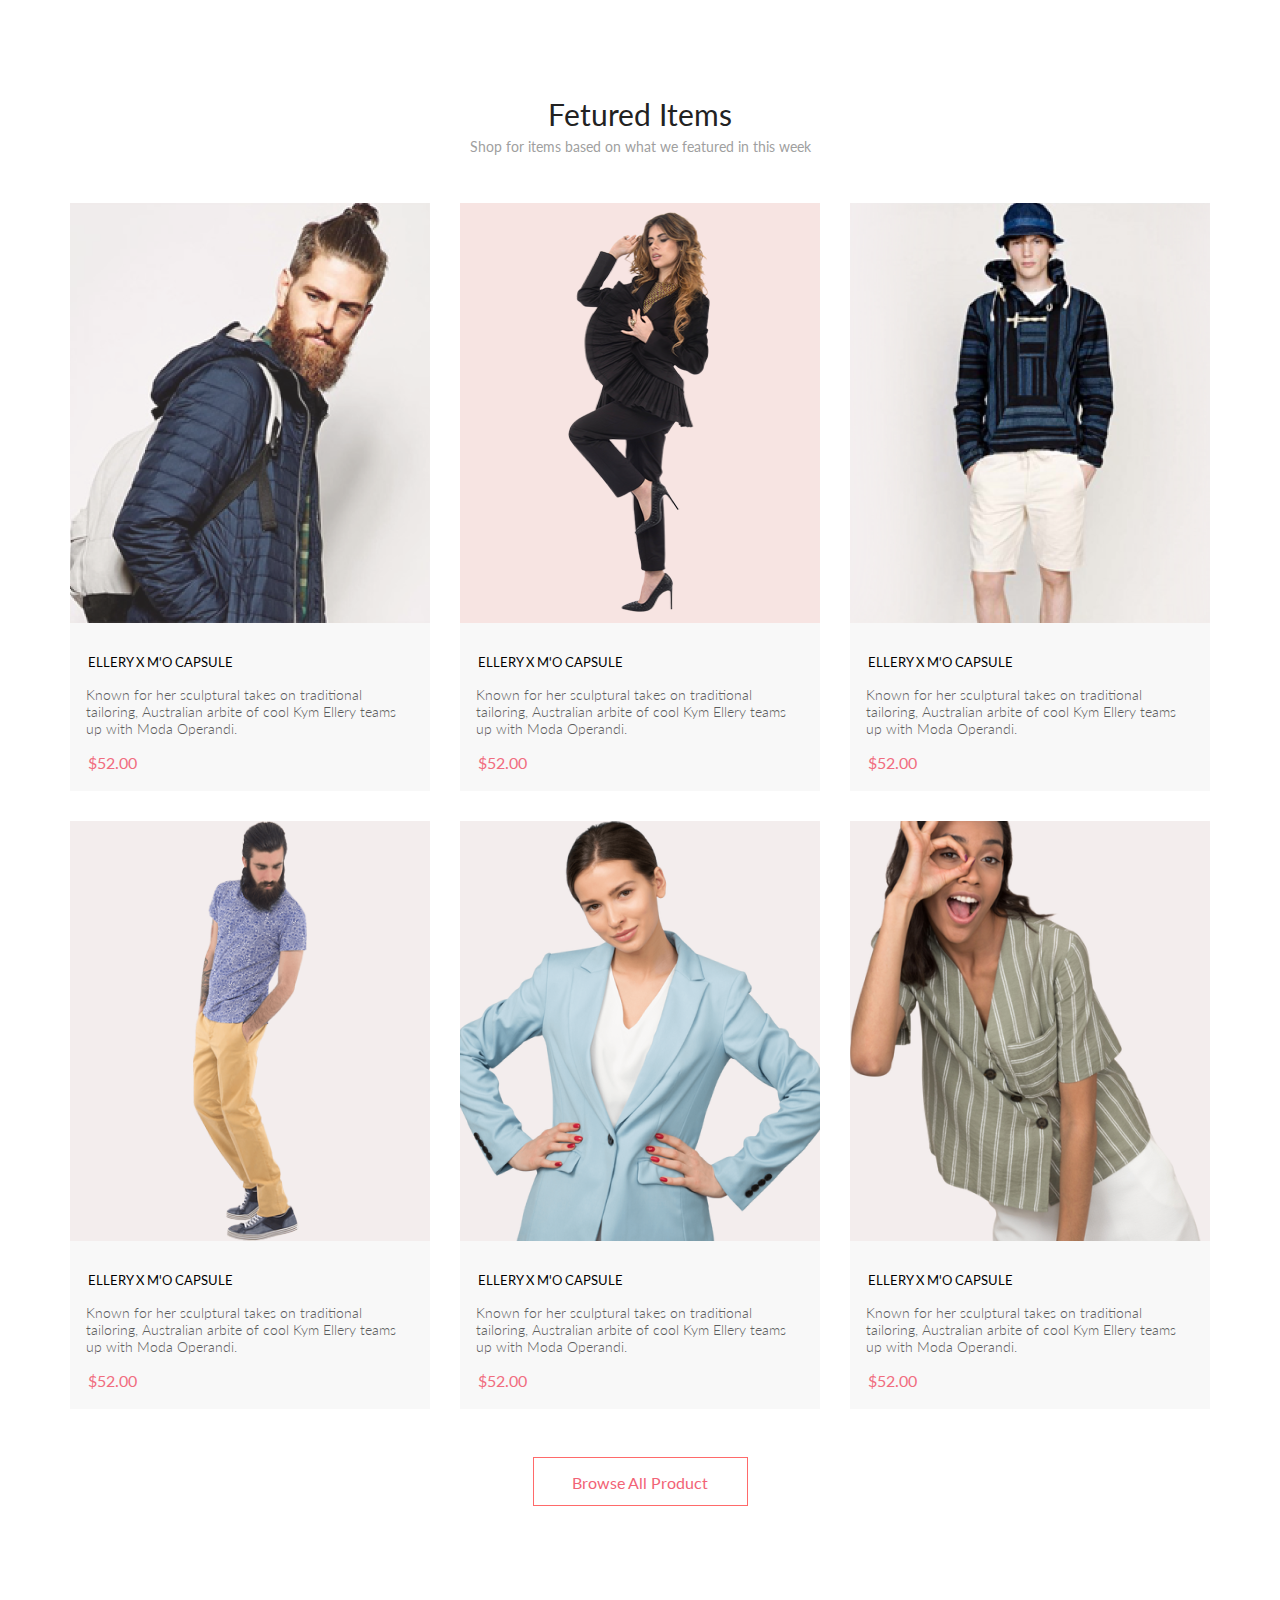
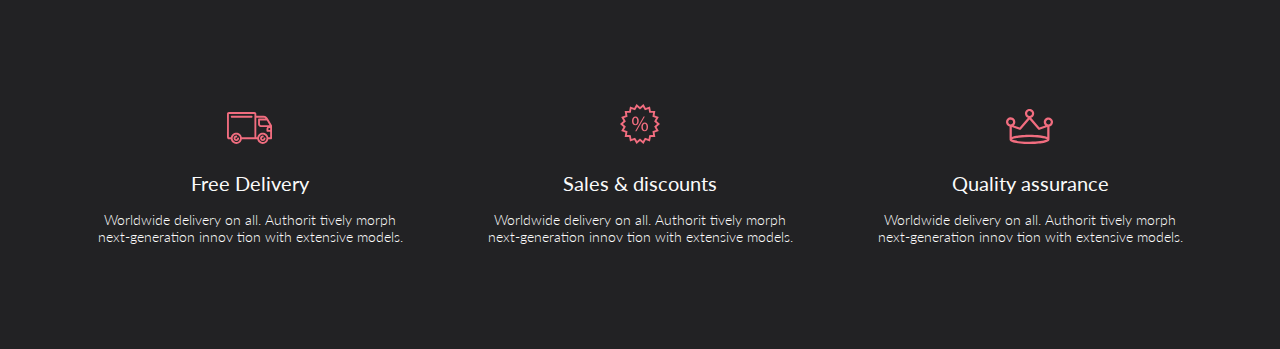
<file: 7 final homework/index.html>
<!DOCTYPE html>
<html lang="en">

<head>
    <meta charset="UTF-8">
    <meta name="viewport" content="width=device-width, initial-scale=1.0">
    <link rel="preconnect" href="https://fonts.googleapis.com">
    <link rel="preconnect" href="https://fonts.gstatic.com" crossorigin>
    <link
        href="https://fonts.googleapis.com/css2?family=Lato:ital,wght@0,300;0,400;0,700;0,900;1,400&family=Source+Sans+Pro:wght@200;300;400;700&display=swap"
        rel="stylesheet">
    <link rel="stylesheet" href="style.css">
    <title>Document</title>
</head>

<body>

    <!-- Промежуточная аттестация -->

    <!-- Дан макет сайта
    https://www.figma.com/file/mnLY69cYE5cqWM5w6n5hXx/Seo-%26-Digital-Marketing-Landing-Page?node-id=4203%3A2&t=q4NMnXTnwyyTSGA6-0
    На предыдущем уроке вы сформировали данные из раздела "Товары".
    При клике на кнопку add to cart у товара под блоком с акциями появляется раздел Cart items.
    В разделе Cart items появляются товары, добавленные в корзину,
    При клике на крестик, товар удаляется из из раздела корзины, если удалить все товары, раздел полностью пропадает. -->

    <div class="store">
        <h2 class="store_header">Fetured Items</h2>
        <p class="store_header_info">
            Shop for items based on what we featured in this week
        </p>
        <div class="store_products">
            <!-- <div class="store_card">
                <div class="change_card">
                    <img src="./img/store_card1.png" alt="store_card"> -->
            <!-- <div class="hover_card">
                        <form class="hover_button_card">
                            <a class="hover_button_card_text" href="#">
                                <svg width="27" height="25" viewBox="0 0 27 25" fill="none"
                                    xmlns="http://www.w3.org/2000/svg">
                                    <path
                                        d="M21.8765 22.2662C21.9215 22.2549 21.9428 22.2339 21.9605 22.2129C21.9683 22.2037 21.9761 22.1946 21.9839 22.1855C22.0204 22.1438 22.0237 22.0553 22.0229 22.0105C22.0097 21.9044 21.9189 21.8315 21.8417 21.8315C21.838 21.8315 21.8341 21.8317 21.8317 21.8318C21.7536 21.8372 21.6658 21.9409 21.6724 22.0625C21.6818 22.1793 21.7679 22.2662 21.8397 22.2662H21.8765ZM8.22003 22.2599C8.31921 22.2599 8.39984 22.1655 8.39984 22.0496C8.39984 21.9341 8.31921 21.8401 8.22003 21.8401C8.12091 21.8401 8.04022 21.9341 8.04022 22.0496C8.04022 22.1655 8.12091 22.2599 8.22003 22.2599ZM21.9999 24.2662C21.9522 24.2662 21.8883 24.2662 21.8397 24.2662C20.7021 24.2662 19.7571 23.3545 19.677 22.198C19.5969 20.9929 20.4942 19.9183 21.6957 19.8364C21.7446 19.8331 21.7933 19.8315 21.8417 19.8315C22.9804 19.8315 23.9418 20.7324 24.0195 21.8884C24.051 22.4915 23.8746 23.0612 23.4903 23.5012C23.106 23.9575 22.5768 24.2177 21.9999 24.2662ZM8.22003 24.2599C7.01581 24.2599 6.04022 23.2709 6.04022 22.0496C6.04022 20.8291 7.01581 19.8401 8.22003 19.8401C9.42419 19.8401 10.3998 20.8291 10.3998 22.0496C10.3998 23.2709 9.42419 24.2599 8.22003 24.2599ZM21.1989 17.3938H9.13354C8.70062 17.3938 8.31635 17.1005 8.2038 16.6775L4.27802 2.24768H1.52222C0.993896 2.24768 0.561035 1.80859 0.561035 1.27039C0.561035 0.733032 0.993896 0.292969 1.52222 0.292969H4.99982C5.43182 0.292969 5.8161 0.586304 5.92859 1.01025L9.85443 15.4391H20.5581L24.1149 7.13379H12.2583C11.7291 7.13379 11.2962 6.69373 11.2962 6.15649C11.2962 5.61914 11.7291 5.17908 12.2583 5.17908H25.5891C25.9095 5.17908 26.2146 5.34192 26.3901 5.61914C26.5665 5.89539 26.5989 6.23743 26.4702 6.547L22.08 16.807C21.9198 17.1653 21.5832 17.3938 21.1989 17.3938Z"
                                        fill="white" />
                                </svg>
                                Add to Cart</a>
                        </form>
                    </div> -->
            <!-- </div>
                <div class="store_card_text">
                    <a class="product_name" href="#">ELLERY X M'O CAPSULE</a>
                    <p class="product_description">
                        Known for her sculptural takes on traditional tailoring, Australian
                        arbite of cool Kym Ellery teams up with Moda Operandi.
                    </p>
                    <h4 class="product_price">$52.00</h4>
                </div>
            </div> -->
        </div>
    </div>
    <div class="view_all_products">
        <a class="all_products_btn" href="#">Browse All Product</a>
    </div>
    </div>
    <div class="feature center">
        <article class="feature_delivery">
            <a class="feature_icon" href="#">
                <svg width="46" height="32" viewBox="0 0 46 32" fill="none" xmlns="http://www.w3.org/2000/svg">
                    <path
                        d="M30.2869 27.2429H14.8099C14.6027 28.5509 13.9356 29.742 12.9286 30.6021C11.9216 31.4621 10.6407 31.9346 9.31642 31.9346C7.99212 31.9346 6.71126 31.4621 5.70424 30.6021C4.69722 29.742 4.03012 28.5509 3.82292 27.2429H1.88591C1.39109 27.2397 0.917742 27.0404 0.569628 26.6887C0.221514 26.337 0.027054 25.8618 0.0289175 25.3669V1.87695C0.0267885 1.38195 0.221119 0.906335 0.569262 0.554443C0.917404 0.202551 1.39092 0.00317363 1.88591 0H27.4369C27.9318 0.00317353 28.4052 0.202522 28.7532 0.554443C29.1012 0.906364 29.2953 1.38204 29.2929 1.87695V3.78198H36.4139C36.4943 3.78164 36.5743 3.79208 36.6519 3.81299C38.9519 4.01299 40.1089 5.2129 41.3289 7.2749L44.8879 13.3689C44.9728 13.5136 45.0176 13.6782 45.0179 13.8459V26.304C45.019 26.5515 44.9217 26.7892 44.7475 26.9651C44.5734 27.141 44.3365 27.2406 44.0889 27.2419H41.2749C41.0677 28.5499 40.4006 29.741 39.3936 30.6011C38.3866 31.4611 37.1057 31.9336 35.7814 31.9336C34.4571 31.9336 33.1763 31.4611 32.1692 30.6011C31.1622 29.741 30.4951 28.5499 30.2879 27.2419L30.2869 27.2429ZM32.0649 26.304C32.0728 27.0369 32.2974 27.7511 32.7103 28.3567C33.1232 28.9623 33.7061 29.4322 34.3855 29.7073C35.0649 29.9824 35.8106 30.0503 36.5285 29.9026C37.2465 29.7548 37.9047 29.398 38.4203 28.877C38.9359 28.3559 39.2858 27.6941 39.4261 26.9746C39.5663 26.2551 39.4906 25.5103 39.2084 24.8337C38.9263 24.1572 38.4503 23.5794 37.8404 23.1729C37.2305 22.7663 36.5139 22.5491 35.7809 22.5488C34.7906 22.5552 33.8432 22.9543 33.1465 23.6582C32.4499 24.3621 32.0609 25.3136 32.0649 26.304ZM5.60094 26.304C5.60883 27.0369 5.83336 27.7511 6.24629 28.3567C6.65923 28.9623 7.2421 29.4322 7.92153 29.7073C8.60095 29.9824 9.34657 30.0503 10.0645 29.9026C10.7825 29.7548 11.4407 29.398 11.9563 28.877C12.4719 28.3559 12.8218 27.6941 12.9621 26.9746C13.1023 26.2551 13.0266 25.5103 12.7444 24.8337C12.4623 24.1572 11.9863 23.5794 11.3764 23.1729C10.7665 22.7663 10.0499 22.5491 9.31691 22.5488C8.32639 22.5549 7.37875 22.9537 6.6819 23.6577C5.98505 24.3617 5.59594 25.3134 5.59993 26.304H5.60094ZM41.2729 25.366H43.1589V19.7478H40.4229C40.3003 19.7473 40.179 19.7227 40.066 19.6753C39.9529 19.6279 39.8503 19.5585 39.764 19.4714C39.6777 19.3843 39.6095 19.281 39.5631 19.1675C39.5168 19.054 39.4933 18.9324 39.4939 18.8098V16.9629C39.4936 16.2423 39.7692 15.5488 40.2639 15.0249H33.8849C33.8077 15.0248 33.7308 15.015 33.6559 14.9958C32.9512 14.933 32.2957 14.6081 31.819 14.0852C31.3424 13.5623 31.0794 12.8794 31.0819 12.1719V7.47192C31.0813 7.34927 31.1048 7.22758 31.1511 7.11401C31.1974 7.00044 31.2657 6.89725 31.3519 6.81006C31.4382 6.72286 31.5408 6.6535 31.6539 6.60596C31.767 6.55841 31.8883 6.53361 32.0109 6.53296H38.4939C38.1496 6.21428 37.7422 5.97123 37.2982 5.81982C36.8541 5.66842 36.3832 5.61187 35.9159 5.65381H29.2929V25.3618H30.2869C30.4941 24.0538 31.1612 22.8627 32.1683 22.0027C33.1753 21.1426 34.4561 20.6702 35.7804 20.6702C37.1047 20.6702 38.3856 21.1426 39.3926 22.0027C40.3996 22.8627 41.0667 24.0538 41.2739 25.3618L41.2729 25.366ZM14.8089 25.366H27.4359V1.87598H1.88591V25.366H3.82292C4.03012 24.058 4.69722 22.8666 5.70424 22.0066C6.71126 21.1465 7.99212 20.6741 9.31642 20.6741C10.6407 20.6741 11.9216 21.1465 12.9286 22.0066C13.9356 22.8666 14.6027 24.058 14.8099 25.366H14.8089ZM41.3509 16.9658V17.875H43.1589V16.0278H42.2799C42.0331 16.0294 41.7969 16.1288 41.623 16.304C41.4491 16.4792 41.3516 16.716 41.3519 16.9629L41.3509 16.9658ZM32.9379 12.1738C32.9369 12.4263 33.0359 12.6691 33.2135 12.8486C33.391 13.0282 33.6324 13.13 33.8849 13.1318C33.9488 13.1316 34.0125 13.1384 34.0749 13.1519H42.5999L39.8339 8.41602H32.9339L32.9379 12.1738ZM33.0309 26.3059C33.028 25.5734 33.3158 24.8695 33.8312 24.3489C34.3465 23.8283 35.0474 23.5333 35.7799 23.5288C36.0287 23.5288 36.2673 23.6278 36.4432 23.8037C36.6191 23.9796 36.7179 24.218 36.7179 24.4668C36.7179 24.7156 36.6191 24.9542 36.4432 25.1301C36.2673 25.306 36.0287 25.4048 35.7799 25.4048C35.6016 25.4032 35.4268 25.4548 35.2778 25.5527C35.1287 25.6507 35.0121 25.7905 34.9428 25.9548C34.8734 26.1191 34.8544 26.3005 34.8883 26.4756C34.9221 26.6507 35.0072 26.8118 35.1327 26.9385C35.2583 27.0651 35.4186 27.1516 35.5934 27.187C35.7682 27.2224 35.9495 27.2051 36.1145 27.1372C36.2794 27.0693 36.4204 26.9538 36.5197 26.8057C36.6189 26.6575 36.6719 26.4833 36.6719 26.3049C36.6719 26.0587 36.7697 25.8226 36.9439 25.6484C37.118 25.4743 37.3542 25.3765 37.6004 25.3765C37.8467 25.3765 38.0829 25.4743 38.257 25.6484C38.4311 25.8226 38.5289 26.0587 38.5289 26.3049C38.5289 27.0343 38.2392 27.7338 37.7235 28.2495C37.2077 28.7652 36.5083 29.0549 35.7789 29.0549C35.0496 29.0549 34.3501 28.7652 33.8344 28.2495C33.3186 27.7338 33.0289 27.0343 33.0289 26.3049L33.0309 26.3059ZM6.56691 26.3059C6.56398 25.5734 6.85181 24.8695 7.36717 24.3489C7.88254 23.8283 8.58339 23.5333 9.31594 23.5288C9.56471 23.5288 9.8033 23.6278 9.9792 23.8037C10.1551 23.9796 10.2539 24.218 10.2539 24.4668C10.2539 24.7156 10.1551 24.9542 9.9792 25.1301C9.8033 25.306 9.56471 25.4048 9.31594 25.4048C9.1376 25.4032 8.96279 25.4548 8.81374 25.5527C8.66469 25.6507 8.54809 25.7905 8.47875 25.9548C8.4094 26.1191 8.39042 26.3005 8.42424 26.4756C8.45806 26.6507 8.54315 26.8118 8.66869 26.9385C8.79423 27.0651 8.95458 27.1516 9.12938 27.187C9.30418 27.2224 9.48555 27.2051 9.65047 27.1372C9.81539 27.0693 9.95643 26.9538 10.0557 26.8057C10.1549 26.6575 10.2079 26.4833 10.2079 26.3049C10.2079 26.0587 10.3057 25.8226 10.4799 25.6484C10.654 25.4743 10.8902 25.3765 11.1364 25.3765C11.3827 25.3765 11.6189 25.4743 11.793 25.6484C11.9671 25.8226 12.0649 26.0587 12.0649 26.3049C12.0649 27.0343 11.7752 27.7338 11.2595 28.2495C10.7438 28.7652 10.0443 29.0549 9.31493 29.0549C8.58558 29.0549 7.8861 28.7652 7.37038 28.2495C6.85465 27.7338 6.56493 27.0343 6.56493 26.3049L6.56691 26.3059ZM4.70894 5.65991C4.46017 5.65991 4.22158 5.56116 4.04567 5.38525C3.86976 5.20934 3.77092 4.9707 3.77092 4.72192C3.77092 4.47315 3.86976 4.2345 4.04567 4.05859C4.22158 3.88268 4.46017 3.78394 4.70894 3.78394H24.6089C24.8577 3.78394 25.0963 3.88268 25.2722 4.05859C25.4481 4.2345 25.5469 4.47315 25.5469 4.72192C25.5469 4.9707 25.4481 5.20934 25.2722 5.38525C25.0963 5.56116 24.8577 5.65991 24.6089 5.65991H4.70894Z"
                        fill="#F16D7F" />
                </svg></a>
            <h3 class="feature_name">Free Delivery</h3>
            <p class="feature_description">
                Worldwide delivery on all. Authorit tively morph <br>
                next-generation innov
                tion with extensive models.
            </p>
        </article>
        <article class="feature_sales">
            <a class="feature_icon" href="#">
                <svg width="40" height="40" viewBox="0 0 40 40" fill="none" xmlns="http://www.w3.org/2000/svg">
                    <path
                        d="M19.9939 37.0239L16.5229 39.9238L14.2349 36.0039L9.99487 37.5159L9.17285 33.0359L4.67987 32.991L5.41187 28.491L1.20386 26.8909L3.41388 22.925L-0.00012207 19.96L3.41187 16.9929L1.2019 13.0278L5.41089 11.428L4.67786 6.93286L9.17188 6.88892L9.9939 2.40894L14.2339 3.91992L16.5219 0L19.9929 2.8999L23.4639 0L25.7529 3.9209L29.9929 2.40894L30.8139 6.88989L35.3079 6.93481L34.5759 11.4299L38.7839 13.03L36.5739 16.9958L39.9859 19.9609L36.5739 22.928L38.7829 26.894L34.5739 28.4939L35.3069 32.988L30.8119 33.033L29.9909 37.5139L25.7529 36.0029L23.4639 39.9229L19.9939 37.0239ZM21.1999 35.541L22.9609 37.012L24.1219 35.022L24.9139 33.666L26.3819 34.189L28.5329 34.957L28.9499 32.6838L29.2349 31.1289L30.7959 31.113L33.0779 31.092L32.7059 28.8098L32.4519 27.25L33.9109 26.696L36.0449 25.8828L34.9249 23.873L34.1589 22.498L35.3419 21.4709L37.0759 19.9609L35.3429 18.4609L34.1599 17.4319L34.9259 16.0559L36.0469 14.0449L33.9129 13.2339L32.4539 12.6809L32.7089 11.1208L33.0809 8.83984L30.7989 8.81689L29.2389 8.80103L28.9539 7.24683L28.5379 4.97388L26.3859 5.74097L24.9179 6.26392L24.1249 4.90698L22.9629 2.91699L21.2009 4.38794L19.9958 5.39282L18.7909 4.38794L17.0299 2.91699L15.8689 4.90601L15.0769 6.26294L13.6078 5.73999L11.4579 4.97192L11.0399 7.24585L10.7549 8.80005L9.19489 8.81592L6.91388 8.83789L7.28589 11.1199L7.53986 12.678L6.08087 13.2329L3.94586 14.0439L5.06689 16.0549L5.83289 17.4299L4.6499 18.459L2.91589 19.967L4.64886 21.4739L5.83185 22.5029L5.06586 23.8779L3.94489 25.8879L6.07788 26.698L7.5379 27.2529L7.2829 28.812L6.91187 31.0959L9.19287 31.1189L10.7529 31.135L11.0379 32.6899L11.4549 34.9619L13.6069 34.1948L15.0759 33.6719L15.8679 35.0288L17.0299 37.019L18.7909 35.5479L19.9958 34.543L21.1999 35.541ZM21.3179 23.02C21.3179 20.093 22.8829 18.4648 24.7769 18.4648C26.7829 18.4648 28.0769 20.0279 28.0769 22.7949C28.0769 25.8539 26.4919 27.3718 24.6619 27.3718C22.8829 27.3718 21.3379 25.922 21.3179 23.02ZM22.8389 22.9319C22.8159 24.7829 23.5209 26.1899 24.7109 26.1899C25.9879 26.1899 26.5609 24.8049 26.5609 22.8899C26.5609 21.1249 26.0539 19.6528 24.7109 19.6528C23.4999 19.6488 22.8389 21.1029 22.8389 22.9309V22.9319ZM15.1938 27.332L23.6089 12.613H24.8419L16.4269 27.332H15.1938ZM11.9789 16.99C11.9789 14.09 13.5419 12.458 15.4369 12.458C17.4369 12.458 18.7629 14.022 18.7629 16.79C18.7629 19.848 17.1769 21.365 15.3269 21.365C13.5439 21.365 11.9999 19.915 11.9789 16.991V16.99ZM13.5209 16.9238C13.4769 18.7748 14.1618 20.1809 15.3708 20.1829C16.6479 20.1829 17.2209 18.7988 17.2209 16.8828C17.2209 15.1168 16.7139 13.645 15.3708 13.645C14.1618 13.642 13.5209 15.092 13.5209 16.925V16.9238Z"
                        fill="#F16D7F" />
                </svg></a>
            <h3 class="feature_name">Sales & discounts</h3>
            <p class="feature_description">
                Worldwide delivery on all. Authorit tively morph <br>
                next-generation innov
                tion with extensive models.
            </p>
        </article>
        <article class="feature_q&a">
            <a class="feature_icon" href="#">
                <svg width="48" height="35" viewBox="0 0 48 35" fill="none" xmlns="http://www.w3.org/2000/svg">
                    <path
                        d="M42.393 8.53564C41.1766 8.52335 40.0049 8.99349 39.1342 9.84302C38.2635 10.6925 37.7647 11.8522 37.747 13.0686C37.7501 13.7086 37.8911 14.3405 38.1603 14.9211C38.4295 15.5018 38.8206 16.0176 39.3071 16.4336L33.4471 18.4888L25.1081 8.80566C26.0034 8.50693 26.7831 7.93646 27.3388 7.17358C27.8945 6.41071 28.1983 5.49331 28.2081 4.54956C28.1828 3.33432 27.6824 2.17743 26.814 1.3269C25.9457 0.476377 24.7785 0 23.563 0C22.3475 0 21.1804 0.476377 20.3121 1.3269C19.4437 2.17743 18.9432 3.33432 18.918 4.54956C18.9277 5.48395 19.2253 6.39274 19.7702 7.15186C20.3151 7.91097 21.0809 8.48368 21.9631 8.79175L13.611 18.4917L7.7531 16.4368C8.23917 16.0206 8.62989 15.5045 8.89873 14.9238C9.16757 14.3432 9.30822 13.7116 9.31108 13.0718C9.33412 12.195 9.10852 11.3296 8.66045 10.5757C8.21238 9.82172 7.56009 9.2099 6.77898 8.81104C5.99787 8.41217 5.11986 8.2424 4.24639 8.32153C3.37291 8.40067 2.53965 8.72555 1.84295 9.2583C1.14624 9.79105 0.614525 10.5101 0.309254 11.3323C0.00398245 12.1545 -0.0623783 13.0462 0.117848 13.9045C0.298073 14.7629 0.717494 15.5526 1.32769 16.1826C1.93788 16.8126 2.71394 17.2571 3.56609 17.4646V29.7556C3.57345 29.8376 3.59015 29.9184 3.61602 29.9966C3.58308 30.1233 3.56636 30.2538 3.56609 30.3848C3.56609 34.7968 21.485 34.9268 23.528 34.9268C25.571 34.9268 43.49 34.7978 43.49 30.3848C43.4893 30.2539 43.4725 30.1234 43.44 29.9966C43.4676 29.9189 43.4845 29.8379 43.49 29.7556V17.4646C44.5889 17.2244 45.5587 16.5828 46.2094 15.6653C46.8601 14.7478 47.1449 13.6204 47.0082 12.5039C46.8715 11.3874 46.323 10.3621 45.4701 9.62866C44.6173 8.89526 43.5214 8.50653 42.397 8.53857L42.393 8.53564ZM21.174 4.55176C21.1625 4.07755 21.2926 3.61062 21.5477 3.21069C21.8027 2.81076 22.1712 2.49591 22.606 2.3064C23.0408 2.11688 23.5223 2.06132 23.9889 2.14673C24.4555 2.23214 24.8861 2.45463 25.2256 2.78589C25.5652 3.11715 25.7982 3.542 25.8951 4.00635C25.9919 4.4707 25.9482 4.95345 25.7695 5.39282C25.5907 5.8322 25.2851 6.20831 24.8915 6.47314C24.498 6.73798 24.0345 6.8795 23.5601 6.87964C22.9354 6.88605 22.3335 6.64481 21.8863 6.2085C21.4391 5.77218 21.183 5.17647 21.174 4.55176ZM13.584 20.8276C13.801 20.9026 14.0353 20.9113 14.2573 20.8525C14.4792 20.7938 14.6786 20.6701 14.83 20.4976L23.5301 10.3977L32.23 20.4976C32.3812 20.6702 32.5804 20.7938 32.8022 20.8528C33.0239 20.9117 33.2581 20.9033 33.475 20.8286L41.2331 18.1038V28.0408C36.3481 25.9188 25.124 25.8406 23.533 25.8406C21.942 25.8406 10.7141 25.9198 5.83306 28.0408V18.1038L13.584 20.8276ZM23.527 32.7166C14.827 32.7166 9.27802 31.7057 6.97002 30.8547C6.61895 30.7373 6.28322 30.578 5.97002 30.3806C6.69202 29.8596 9.03109 29.1487 12.9361 28.6487C19.9715 27.844 27.0756 27.844 34.111 28.6487C38.011 29.1487 40.3561 29.8596 41.0761 30.3806C40.7654 30.5794 40.4312 30.7388 40.0811 30.8547C37.7791 31.7037 32.235 32.7166 23.527 32.7166ZM2.28008 13.0686C2.26895 12.5945 2.39939 12.1279 2.65471 11.7283C2.91003 11.3286 3.27866 11.0139 3.71355 10.8247C4.14844 10.6355 4.62977 10.5801 5.09624 10.6658C5.56271 10.7514 5.99313 10.9743 6.33245 11.3057C6.67176 11.637 6.90458 12.0618 7.00127 12.5261C7.09797 12.9904 7.05412 13.4731 6.87529 13.9124C6.69647 14.3516 6.39074 14.7277 5.99724 14.9924C5.60374 15.2572 5.14033 15.3986 4.66607 15.3987C4.04091 15.4054 3.43856 15.1638 2.99126 14.7271C2.54396 14.2903 2.28825 13.6937 2.28008 13.0686ZM42.393 15.3987C41.935 15.3875 41.4906 15.2414 41.1152 14.9788C40.7398 14.7162 40.4501 14.3487 40.2825 13.9224C40.1149 13.496 40.0768 13.0297 40.1729 12.5818C40.269 12.1339 40.4952 11.7241 40.8229 11.4041C41.1507 11.084 41.5656 10.8677 42.0157 10.7822C42.4658 10.6968 42.931 10.7459 43.3533 10.9236C43.7756 11.1013 44.1361 11.3997 44.3897 11.7812C44.6433 12.1628 44.7788 12.6105 44.7791 13.0686C44.7704 13.6935 44.5144 14.2895 44.0672 14.7261C43.62 15.1626 43.0179 15.4041 42.393 15.3977V15.3987Z"
                        fill="#F16D7F" />
                </svg></a>
            <h3 class="feature_name">Quality assurance</h3>
            <p class="feature_description">
                Worldwide delivery on all. Authorit tively morph <br>
                next-generation innov
                tion with extensive models.
            </p>
        </article>
    </div>

    <div id="cart" class="cart">
        <h3 class="cart__items">Cart Items</h3>
        <div class="cart_products">
        </div>
    </div>


    <script src="data.js"></script>
    <script>

        const data = JSON.parse(dataProducts);

        const bodyEl = document.querySelector('body');
        const storeProductsEl = document.querySelector('.store_products');

        data.forEach(dataProduct => {

            const storeCardEl = document.createElement('div');
            storeCardEl.className = 'store_card';
            storeProductsEl.append(storeCardEl);

            const changeCardEl = document.createElement('div');
            changeCardEl.className = 'change_card';
            storeCardEl.append(changeCardEl);

            const cardImgEl = document.createElement('img');
            cardImgEl.alt = 'product photo';
            cardImgEl.src = dataProduct.img;
            changeCardEl.append(cardImgEl);


            const hoverCardEl = document.createElement('div');
            hoverCardEl.className = 'hover_card';
            changeCardEl.append(hoverCardEl);

            const hoverButtonCardEl = document.createElement('form');
            hoverButtonCardEl.className = 'hover_button_card';
            hoverCardEl.append(hoverButtonCardEl);

            const hoverButtonCardTextEl = document.createElement('a');
            hoverButtonCardTextEl.className = 'hover_button_card_text';
            hoverButtonCardTextEl.href = '#';
            hoverButtonCardEl.append(hoverButtonCardTextEl);


            const hoverButtonCardTextSvgNameSpaceEl = 'http://www.w3.org/2000/svg'; // namespace для SVG
            const hoverButtonCardTextSvgEl = document.createElementNS(hoverButtonCardTextSvgNameSpaceEl, 'svg'); // создаем элемент svg
            hoverButtonCardTextSvgEl.setAttribute('width', '27'); // задаем атрибуты
            hoverButtonCardTextSvgEl.setAttribute('height', '25');
            hoverButtonCardTextSvgEl.setAttribute('viewBox', '0 0 27 25');
            hoverButtonCardTextSvgEl.innerHTML = '<path d="M21.8765 22.2662C21.9215 22.2549 21.9428 22.2339 21.9605 22.2129C21.9683 22.2037 21.9761 22.1946 21.9839 22.1855C22.0204 22.1438 22.0237 22.0553 22.0229 22.0105C22.0097 21.9044 21.9189 21.8315 21.8417 21.8315C21.838 21.8315 21.8341 21.8317 21.8317 21.8318C21.7536 21.8372 21.6658 21.9409 21.6724 22.0625C21.6818 22.1793 21.7679 22.2662 21.8397 22.2662H21.8765ZM8.22003 22.2599C8.31921 22.2599 8.39984 22.1655 8.39984 22.0496C8.39984 21.9341 8.31921 21.8401 8.22003 21.8401C8.12091 21.8401 8.04022 21.9341 8.04022 22.0496C8.04022 22.1655 8.12091 22.2599 8.22003 22.2599ZM21.9999 24.2662C21.9522 24.2662 21.8883 24.2662 21.8397 24.2662C20.7021 24.2662 19.7571 23.3545 19.677 22.198C19.5969 20.9929 20.4942 19.9183 21.6957 19.8364C21.7446 19.8331 21.7933 19.8315 21.8417 19.8315C22.9804 19.8315 23.9418 20.7324 24.0195 21.8884C24.051 22.4915 23.8746 23.0612 23.4903 23.5012C23.106 23.9575 22.5768 24.2177 21.9999 24.2662ZM8.22003 24.2599C7.01581 24.2599 6.04022 23.2709 6.04022 22.0496C6.04022 20.8291 7.01581 19.8401 8.22003 19.8401C9.42419 19.8401 10.3998 20.8291 10.3998 22.0496C10.3998 23.2709 9.42419 24.2599 8.22003 24.2599ZM21.1989 17.3938H9.13354C8.70062 17.3938 8.31635 17.1005 8.2038 16.6775L4.27802 2.24768H1.52222C0.993896 2.24768 0.561035 1.80859 0.561035 1.27039C0.561035 0.733032 0.993896 0.292969 1.52222 0.292969H4.99982C5.43182 0.292969 5.8161 0.586304 5.92859 1.01025L9.85443 15.4391H20.5581L24.1149 7.13379H12.2583C11.7291 7.13379 11.2962 6.69373 11.2962 6.15649C11.2962 5.61914 11.7291 5.17908 12.2583 5.17908H25.5891C25.9095 5.17908 26.2146 5.34192 26.3901 5.61914C26.5665 5.89539 26.5989 6.23743 26.4702 6.547L22.08 16.807C21.9198 17.1653 21.5832 17.3938 21.1989 17.3938Z" fill="white" />'; // задаем путь

            hoverButtonCardTextEl.textContent = 'Add to Cart';
            hoverButtonCardTextEl.append(hoverButtonCardTextSvgEl);

            // При клике на кнопку add to cart у товара под блоком с акциями появляется раздел Cart items.
            // В разделе Cart items появляются товары, добавленные в корзину

            hoverButtonCardEl.addEventListener('click', function (e) {

                const cartEl = document.querySelector('.cart');

                cartEl.style.display = 'block';

                const cartItemsEl = document.querySelector('.cart__items');
                const cartProductsEl = document.querySelector('.cart_products');

                const productEl = document.createElement('div');
                productEl.className = 'cart_product';
                cartProductsEl.append(productEl);

                const aEl = document.createElement('a');
                aEl.href = '#';
                productEl.append(aEl);

                const imgEl = document.createElement('img');
                imgEl.className = 'cart_product__img';
                imgEl.alt = 'product photo';
                imgEl.src = dataProduct.img;
                aEl.append(imgEl);

                const productTextEl = document.createElement('div');
                productTextEl.className = 'cart_product__text';
                productEl.append(productTextEl);

                const productNameEl = document.createElement('h2');
                productNameEl.className = 'cart_product__name';
                productNameEl.textContent = dataProduct.name;
                productTextEl.append(productNameEl);

                const productPriceEl = document.createElement('p');
                productPriceEl.className = 'cart_product__price';
                productPriceEl.textContent = 'Price: ';
                productTextEl.append(productPriceEl);

                const productPriceSpanEl = document.createElement('span');
                productPriceSpanEl.className = 'cart_product__price_span';
                productPriceSpanEl.textContent = `$${dataProduct.price}`;
                productPriceEl.append(productPriceSpanEl);

                const productColorEl = document.createElement('p');
                productColorEl.className = 'cart_product__color';
                productColorEl.textContent = `Color: ${dataProduct.color}`;
                productTextEl.append(productColorEl);

                const productSizeEl = document.createElement('p');
                productSizeEl.className = 'cart_product__size';
                productSizeEl.textContent = `Size: ${dataProduct.size}`;
                productTextEl.append(productSizeEl);

                const productQuantityEl = document.createElement('p');
                productQuantityEl.className = 'cart_product__quantity';
                productQuantityEl.textContent = 'Quantity: '
                productTextEl.append(productQuantityEl);

                const productQuantitySpanEl = document.createElement('input');
                productQuantitySpanEl.className = 'cart_product__quantity_span';
                productQuantitySpanEl.value = dataProduct.quantity;
                productQuantityEl.append(productQuantitySpanEl);

                const productCloseEl = document.createElement('a');
                productCloseEl.className = 'cart_product__close';
                productCloseEl.href = '#';
                productEl.append(productCloseEl);

                const productCloseBtnEl = document.createElement('img');
                productCloseBtnEl.className = 'cart_product__close_btn';
                productCloseBtnEl.src = 'img/closeIcon.svg';
                productCloseBtnEl.alt = 'close icon';
                productCloseEl.append(productCloseBtnEl);

                // При клике на крестик, товар удаляется из из раздела корзины, если удалить все товары, раздел полностью пропадает.

                const closeEls = document.querySelectorAll('.cart_product__close');

                closeEls.forEach(closeEl => {
                    closeEl.addEventListener('click', function (e) {
                        const item = closeEl.parentNode;
                        item.remove();

                        if (cartProductsEl.children.length === 0) {
                            cartEl.style.display = 'none';
                        }
                    });
                });

            });

            const storeCardTextEl = document.createElement('div');
            storeCardTextEl.className = 'store_card_text';
            storeCardEl.append(storeCardTextEl);

            const productNameEl = document.createElement('a');
            productNameEl.className = 'product_name';
            productNameEl.href = '#';
            productNameEl.textContent = dataProduct.name;
            storeCardTextEl.append(productNameEl);

            const productDescriptionEl = document.createElement('p');
            productDescriptionEl.className = 'product_description';
            productDescriptionEl.textContent = dataProduct.description;
            storeCardTextEl.append(productDescriptionEl);

            const productPriceEl = document.createElement('h2');
            productPriceEl.className = 'product_price';
            productPriceEl.textContent = `$${dataProduct.price}`;
            storeCardTextEl.append(productPriceEl);
        });


    </script>


</body>

</html>
</file>
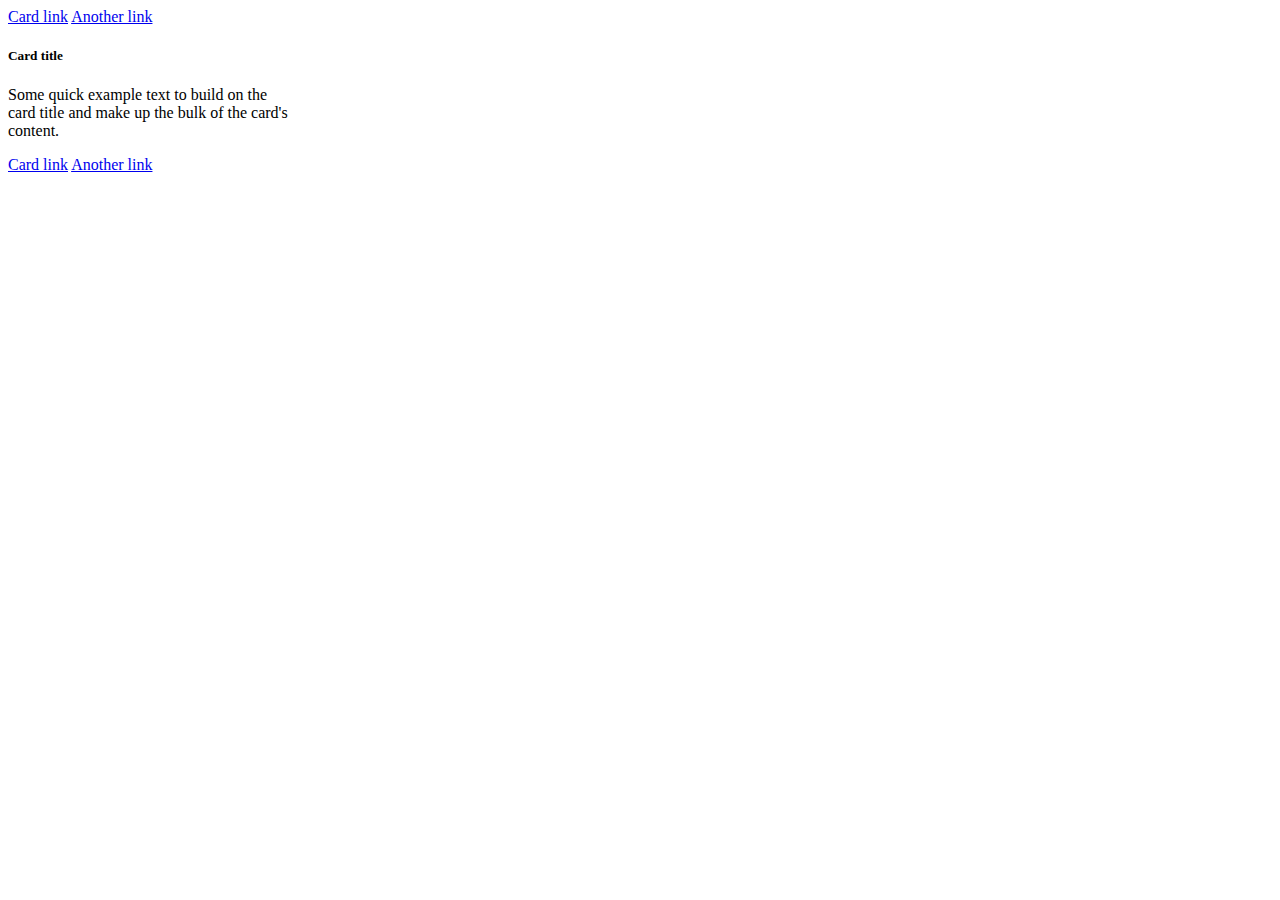
<file: 1 DOM introduction/homework/index.html>
<!DOCTYPE html>
<html lang="en">

<head>
    <meta charset="UTF-8">
    <meta http-equiv="X-UA-Compatible" content="IE=edge">
    <meta name="viewport" content="width=device-width, initial-scale=1.0">
    <title>Document</title>
</head>

<body>
    <a href="#" class="card-link">Card link</a>
    <a href="#" class="card-link">Another link</a>

    <div class="card" style="width: 18rem;">
        <div class="card-body">
            <h5 class="card-title" data-number="100">Card title</h5>
            <h6 class="card-subtitle mb-2 text-muted">Card subtitle</h6>
            <p class="card-text" data-number="50">
                Some quick example text to build on the card title and make up the bulk of the card's
                content.
            </p>
            <a href="#" id="super_link" class="card-link">Card link</a>
            <a href="#" class="card-link" data-number="50">Another link</a>
        </div>
    </div>
    <script>
        // 1. Найти по id, используя getElementById, элемент с id равным "super_link" и вывести этот элемент в консоль.

        // const superLink = document.getElementById('super_link')
        // console.log(superLink);

        // 2. Внутри всех элементов на странице, которые имеют класс "card-link", поменяйте текст внутри элемента на "ссылка".

        // const cardLinks = document.querySelectorAll('.card-link')
        // console.log(cardLinks);

        // cardLinks.forEach(cardlink => {
        //     cardlink.textContent ='ссылка';
        // });
        // console.log(cardLinks);


        // 3. Найти все элементы на странице с классом "card-link", которые лежат в элементе с классом "card-body" и вывести полученную коллекцию в консоль.

        // const cardBodies = document.querySelectorAll('.card-body');
        // console.log(cardBodies);

        // cardBodies.forEach((cardBody) => {
        //     const cardLinks = cardBody.querySelectorAll('.card-link');
        //     console.log(cardLinks);
        // });

        // 4. Найти первый попавшийся элемент на странице у которого есть атрибут data-number со значением 50 и вывести его в консоль.

        // const dataNumber = document.querySelector('[data-number = "50"]');
        // console.log(dataNumber);

        // 5. Выведите содержимое тега title в консоль.

        // const title = document.title
        // console.log(title);

        // 6. Получите элемент с классом "card-title" и выведите его родительский узел в консоль.

        // const cardTitle = document.querySelector('.card-title');
        // console.log(cardTitle.parentNode);

        // 7. Создайте тег p, запишите внутри него текст "Привет" и добавьте созданный тег в начало элемента, который имеет класс "card".

        // const paragraphEl = document.createElement('p');
        // paragraphEl.textContent = 'Привет';
        // console.log(paragraphEl);
        // const card = document.querySelector('.card')
        // card.appendChild(paragraphEl);

        // 8. Удалите тег h6 на странице.

        const header = document.getElementsByTagName('h6')[0];
        header.parentNode.removeChild(header);

    </script>
</body>

</html>
</file>
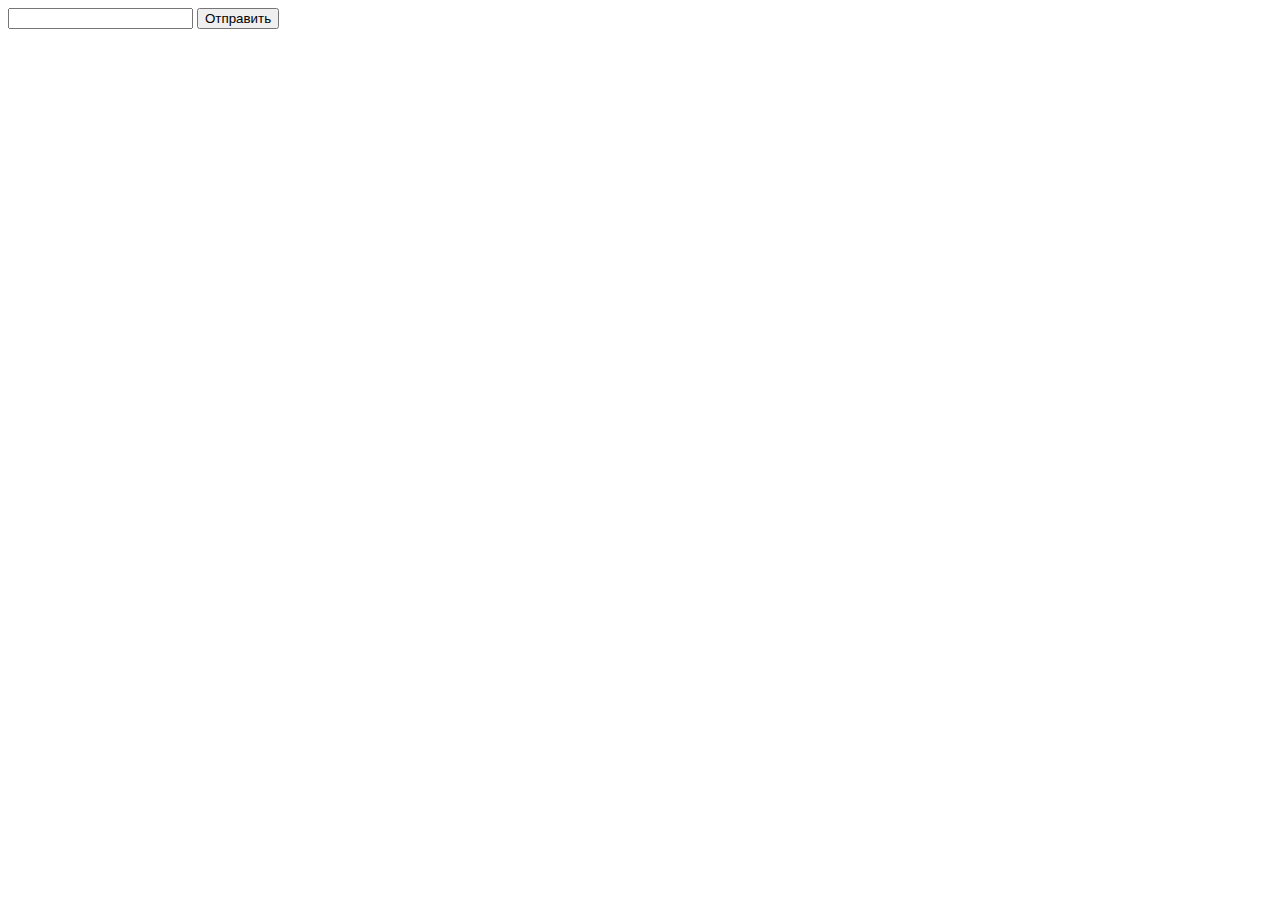
<file: 2 DOM work/workshop/index.html>
<!DOCTYPE html>
<html lang="en">

<head>
    <meta charset="UTF-8">
    <meta http-equiv="X-UA-Compatible" content="IE=edge">
    <meta name="viewport" content="width=device-width, initial-scale=1.0">
    <title>Document</title>
</head>

<body>

    <!-- <div class="block">
	
    </div> -->

    <!-- <div class="elem">
        <img src="photo.png" alt="photo">
        <div class="content">
            <h2 class="heading">Lorem, ipsum dolor.</h2>
            <p class="text">Lorem ipsum, dolor sit amet consectetur adipisicing elit. Recusandae, ea!</p>
        </div>
    </div> -->

    <!-- <div class="item">
        <div class="elem">
          <div class="info">
            <h2 class="subtitle">Lorem, ipsum dolor.</h2>
          </div>
        </div>
      </div> -->

      <form action="#">
        <input type="text">
        <button class="btn">Отправить</button> 
      </form>

    <script src="/2 DOM work/workshop/script.js"></script>
</body>

</html>
</file>
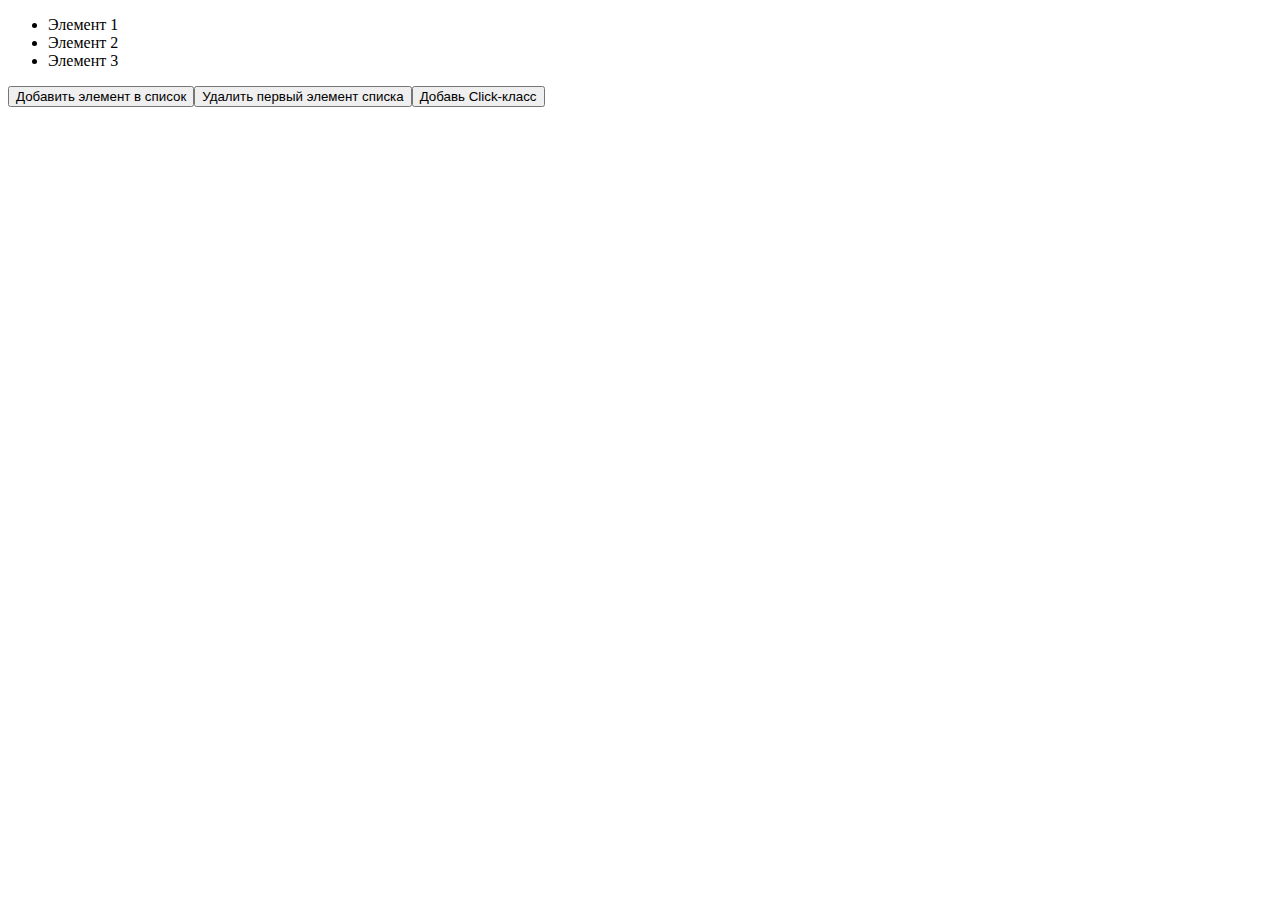
<file: 3 Event introduction/workshop/index.html>
<!DOCTYPE html>
<html lang="en">

<head>
    <meta charset="UTF-8">
    <meta http-equiv="X-UA-Compatible" content="IE=edge">
    <meta name="viewport" content="width=device-width, initial-scale=1.0">
    <title>Document</title>
</head>

<body>
    <!-- Задание 1-3 -->
<!-- <div class="but">
    <button>Кнопка 1</button>
    <button>Кнопка 2</button>
    <button>Кнопка 3</button>
</div> -->

<!-- Задание 4 -->
<!-- <div class="content"></div>  -->

<!-- 5 Задание -->
<ul class="lists">
    <li>Элемент 1</li>
    <li>Элемент 2</li>
    <li>Элемент 3</li>
</ul>

    <script src="/3 Event introduction/workshop/script.js"></script>
</body>

</html>
</file>
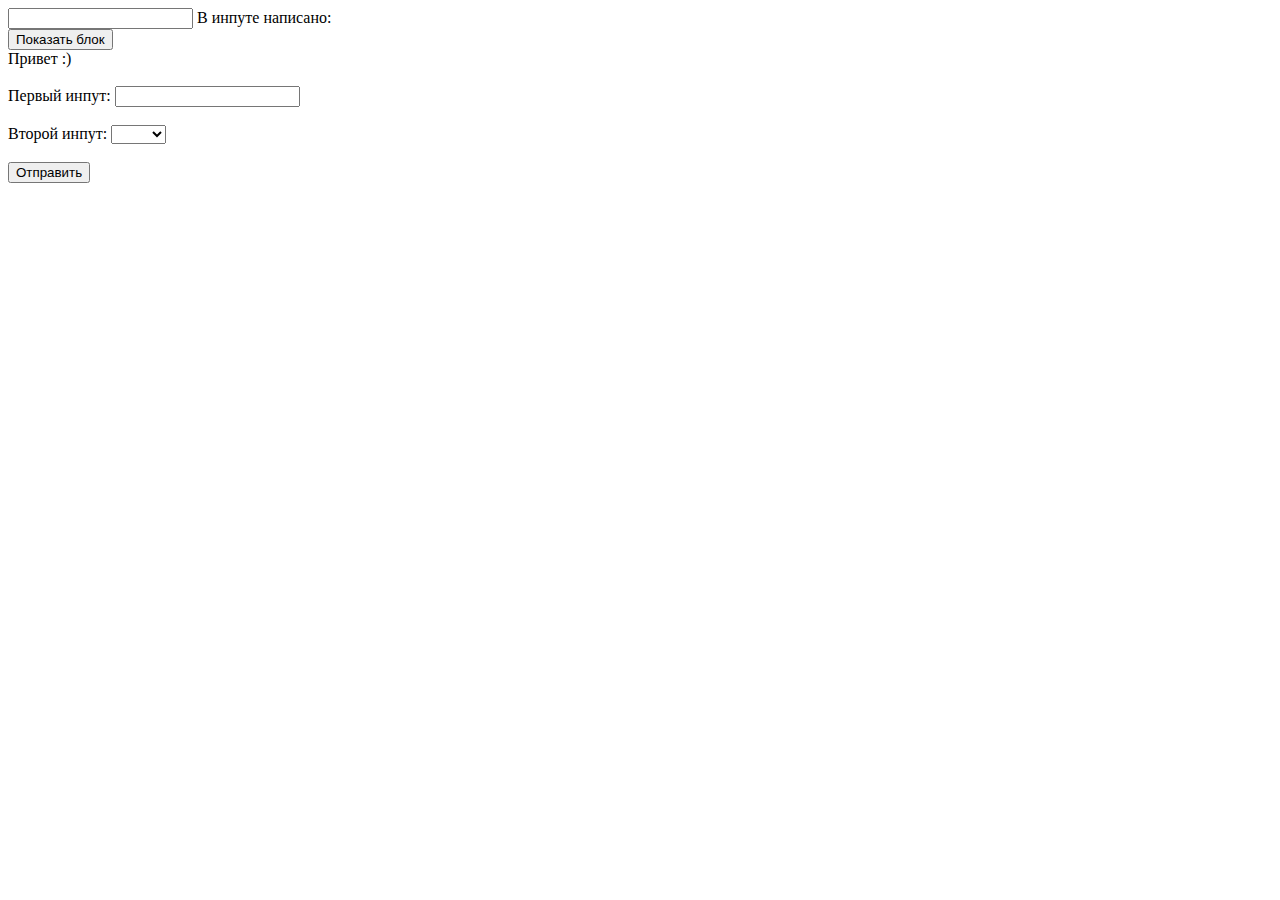
<file: 4 Event work/homework/index.html>
<!DOCTYPE html>
<html lang="en">

<head>
    <meta charset="UTF-8">
    <meta http-equiv="X-UA-Compatible" content="IE=edge">
    <meta name="viewport" content="width=device-width, initial-scale=1.0">
    <title>Document</title>
</head>

<body>

    <input id="from" type="text">
    В инпуте написано: <span></span>

    <br>

    <button class="messageBtn">Показать блок</button>
    <div class="message">
        Привет :)
    </div>

    <br>

    <form>
        <label>
            Первый инпут:
            <input class="form-control" type="text">
        </label>
        <br>
        <br>
        <label>
            Второй инпут:
            <select class="form-control">
                <option value=""></option>
                <option value="1">Один</option>
                <option value="2">Два</option>
            </select>
        </label>
        <br>
        <br>
        <button>Отправить</button>
    </form>

    <script>
        // 1. При изменении значения в input с id="from", значение содержащееся в нем должно моментально отображаться в span. То есть при печати в input'е тег span также должен меняться.

        const inputFromEl = document.getElementById('from');
        const spanEl = document.querySelector('span');

        inputFromEl.addEventListener('input', function (e) {
            spanEl.textContent = inputFromEl.value;
        })

        // 2. При клике на кнопку с классом messageBtn необходимо элементу с классом message:
        // - добавить два класса: animate_animated и animate_fadeInLeftBig
        // - поставить данному элементу стиль visibility в значение 'visible'.

        const messageBtnEl = document.querySelector('.messageBtn');
        const messageEl = document.querySelector('.message');

        messageBtnEl.addEventListener('click', function (e) {
            messageEl.classList.add('animate_animated', 'animate_fadeInLeftBig');
            messageEl.style.visibility = 'visible';
        })

        // 3. Необходимо при отправке формы проверить, заполнены ли все поля в этой форме. Если какое-либо поле не заполнено, форма не должна отправляться, также должны быть подсвечены незаполненные поля (необходимо поставить класс error незаполненным полям). Как только пользователь начинает заполнять какое-либо поле, необходимо, при вводе в данное поле, произвести проверку:
        // - Если поле пустое, необходимо данное поле подсветить (поставить класс error данному полю).
        // - Если поле было чем-либо заполнено, подсветку (класс error) необходимо убрать.

        const formEl = document.querySelector('form');
        const inputEls = formEl.querySelectorAll('input, select');

        formEl.addEventListener('submit', function (e) {
            e.preventDefault();
            inputEls.forEach(function (inputEl) {
                if (!inputEl.value) {
                    inputEl.classList.add('error');
                    const errorElS = document.querySelectorAll('.error');
                    errorElS.forEach(function (errorEl) {
                        errorEl.style.border = '1px solid red';
                    })
                    isFormValid = false;
                } else {
                    inputEl.classList.remove('error');
                }
            });
        });

    </script>
</body>

</html>
</file>
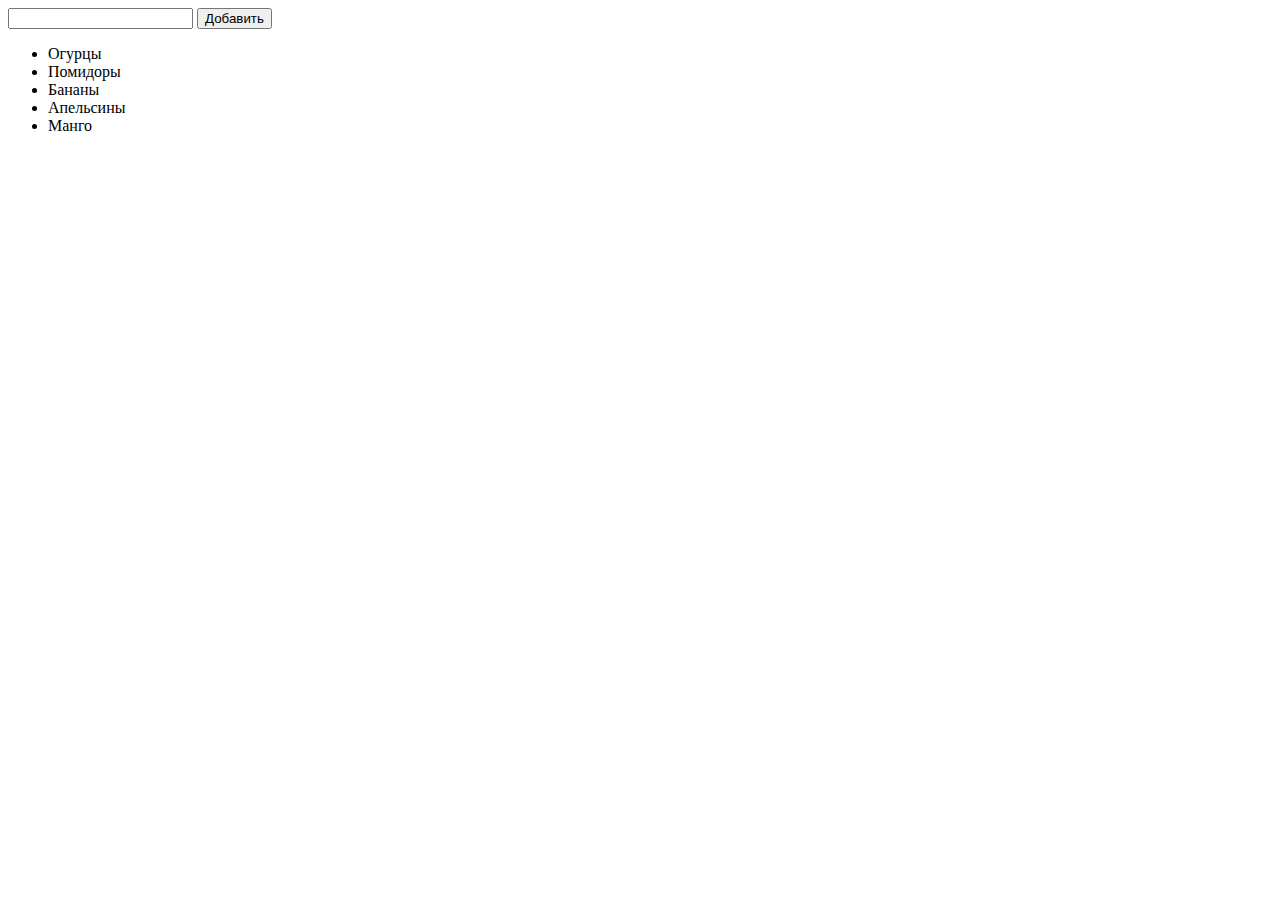
<file: 4 Event work/workshop/index.html>
<!DOCTYPE html>
<html lang="en">

<head>
    <meta charset="UTF-8">
    <meta http-equiv="X-UA-Compatible" content="IE=edge">
    <meta name="viewport" content="width=device-width, initial-scale=1.0">
    <title>Document</title>
</head>

<body>
    <!-- 1 задание -->
    <!-- <form>
        <input type="checkbox">
        <label for="checkbox">Согласен с условиями</label>
        <button type="submit">Отправить</button>
    </form> -->

    <!-- 2 задание -->
    <!-- <form>
        <input type="radio" class="radio_tea" id="radio1" name="drink">
        <label for="radio1">Чай</label>
        <input type="radio" class="radio_coffee" id="radio2" name="drink">
        <label for="radio2">Кофе</label>
        <br>
        <button type="submit">Отправить</button>
    </form> -->

    <!-- 3 задание -->
    <!-- <form>
        <input type="password">
        <button type="submit">Отправить</button>
    </form> -->

    <!-- 4 задание -->
    <!-- <form>
        <input type="text">
        <h1>Заголовок</h1>
    </form> -->

    <!-- 4 задача* -->
    <input type="text">
    <button>Добавить</button>
    <ul>
        <li>Огурцы</li>
        <li>Помидоры</li>
        <li>Бананы</li>
        <li>Апельсины</li>
        <li>Манго</li>
    </ul>

    <script src="/4 Event work/workshop/script.js"></script>
</body>

</html>
</file>
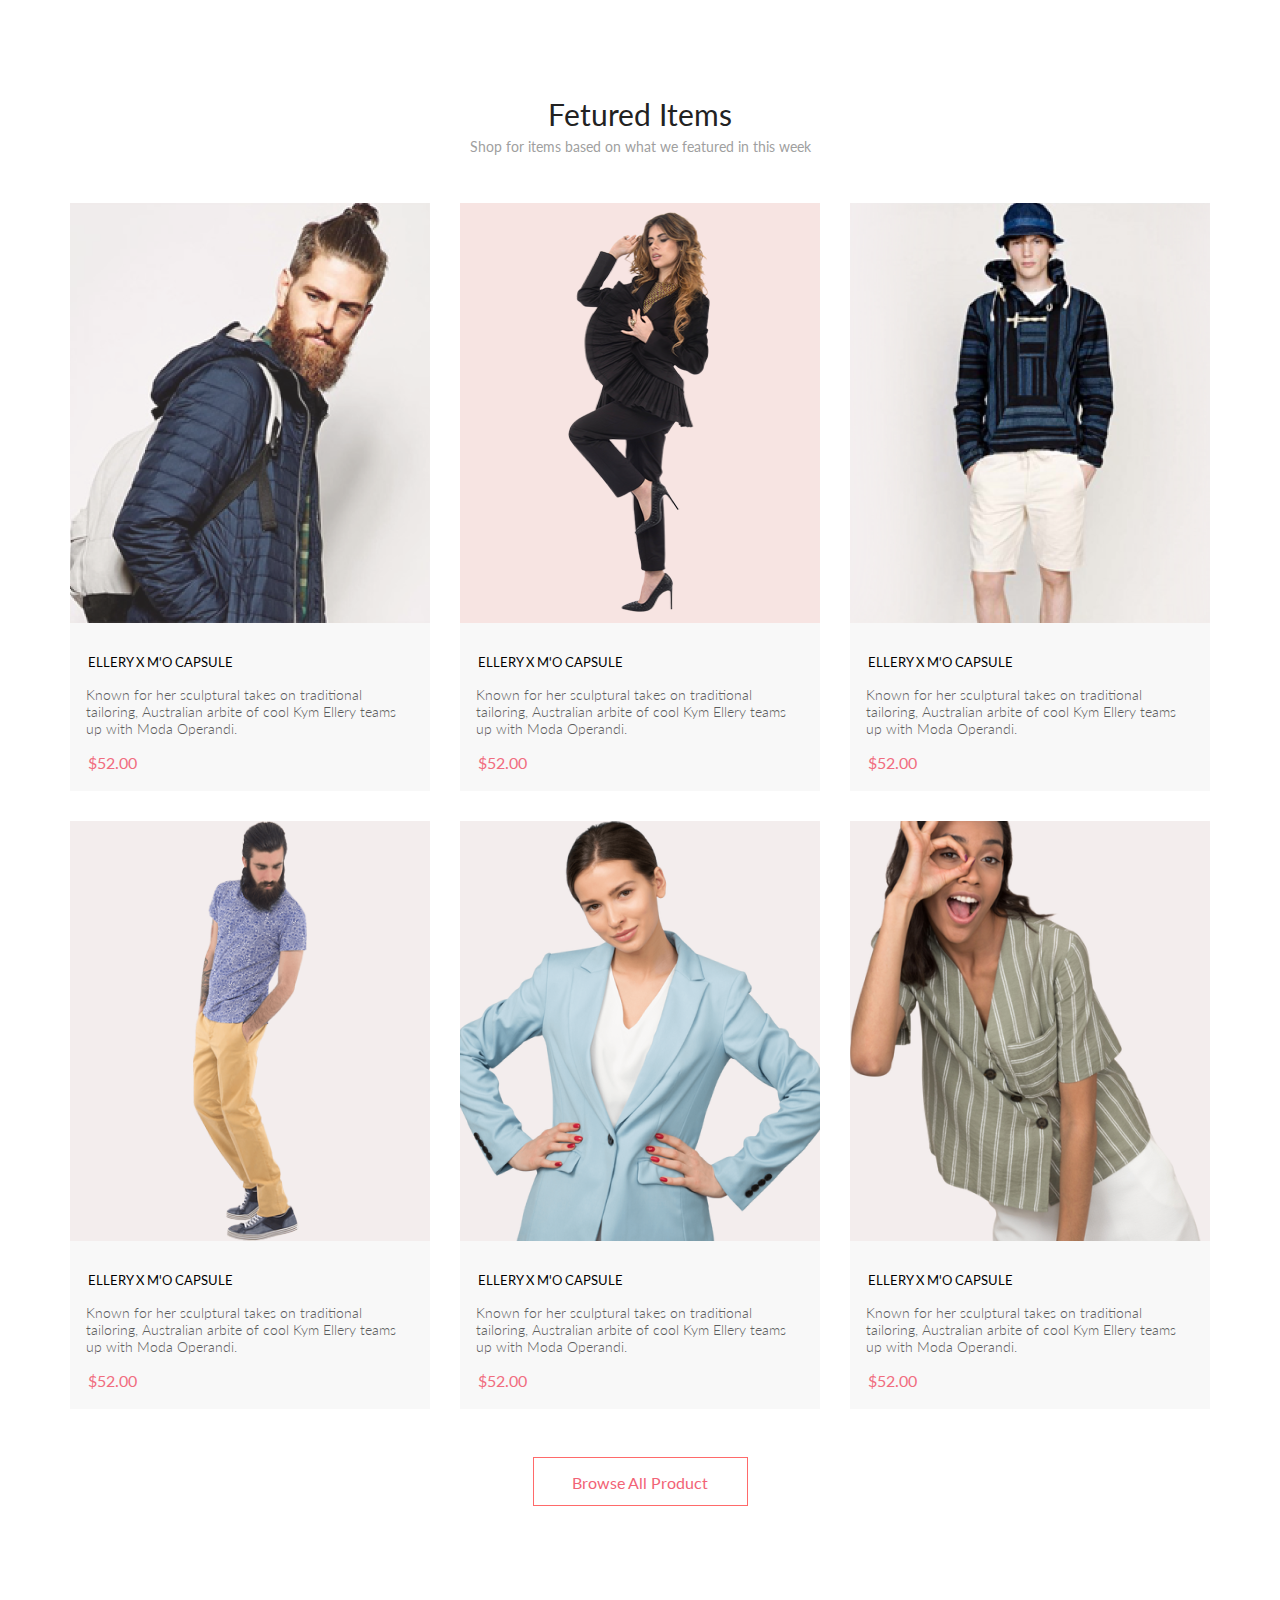
<file: 5 JSON/2 homework/index.html>
<!DOCTYPE html>
<html lang="en">

<head>
    <meta charset="UTF-8">
    <meta name="viewport" content="width=device-width, initial-scale=1.0">
    <link rel="preconnect" href="https://fonts.googleapis.com">
    <link rel="preconnect" href="https://fonts.gstatic.com" crossorigin>
    <link
        href="https://fonts.googleapis.com/css2?family=Lato:ital,wght@0,300;0,400;0,700;0,900;1,400&family=Source+Sans+Pro:wght@200;300;400;700&display=swap"
        rel="stylesheet">
    <link rel="stylesheet" href="style.css">
    <title>Document</title>
</head>

<body>
    <div class="store">
        <h2 class="store_header">Fetured Items</h2>
        <p class="store_header_info">
            Shop for items based on what we featured in this week
        </p>
        <div class="store_products">
            <!-- <div class="store_card">
                <div class="change_card">
                    <img src="./img/store_card1.png" alt="store_card"> -->
            <!-- <div class="hover_card">
                        <form class="hover_button_card">
                            <a class="hover_button_card_text" href="#">
                                <svg width="27" height="25" viewBox="0 0 27 25" fill="none"
                                    xmlns="http://www.w3.org/2000/svg">
                                    <path
                                        d="M21.8765 22.2662C21.9215 22.2549 21.9428 22.2339 21.9605 22.2129C21.9683 22.2037 21.9761 22.1946 21.9839 22.1855C22.0204 22.1438 22.0237 22.0553 22.0229 22.0105C22.0097 21.9044 21.9189 21.8315 21.8417 21.8315C21.838 21.8315 21.8341 21.8317 21.8317 21.8318C21.7536 21.8372 21.6658 21.9409 21.6724 22.0625C21.6818 22.1793 21.7679 22.2662 21.8397 22.2662H21.8765ZM8.22003 22.2599C8.31921 22.2599 8.39984 22.1655 8.39984 22.0496C8.39984 21.9341 8.31921 21.8401 8.22003 21.8401C8.12091 21.8401 8.04022 21.9341 8.04022 22.0496C8.04022 22.1655 8.12091 22.2599 8.22003 22.2599ZM21.9999 24.2662C21.9522 24.2662 21.8883 24.2662 21.8397 24.2662C20.7021 24.2662 19.7571 23.3545 19.677 22.198C19.5969 20.9929 20.4942 19.9183 21.6957 19.8364C21.7446 19.8331 21.7933 19.8315 21.8417 19.8315C22.9804 19.8315 23.9418 20.7324 24.0195 21.8884C24.051 22.4915 23.8746 23.0612 23.4903 23.5012C23.106 23.9575 22.5768 24.2177 21.9999 24.2662ZM8.22003 24.2599C7.01581 24.2599 6.04022 23.2709 6.04022 22.0496C6.04022 20.8291 7.01581 19.8401 8.22003 19.8401C9.42419 19.8401 10.3998 20.8291 10.3998 22.0496C10.3998 23.2709 9.42419 24.2599 8.22003 24.2599ZM21.1989 17.3938H9.13354C8.70062 17.3938 8.31635 17.1005 8.2038 16.6775L4.27802 2.24768H1.52222C0.993896 2.24768 0.561035 1.80859 0.561035 1.27039C0.561035 0.733032 0.993896 0.292969 1.52222 0.292969H4.99982C5.43182 0.292969 5.8161 0.586304 5.92859 1.01025L9.85443 15.4391H20.5581L24.1149 7.13379H12.2583C11.7291 7.13379 11.2962 6.69373 11.2962 6.15649C11.2962 5.61914 11.7291 5.17908 12.2583 5.17908H25.5891C25.9095 5.17908 26.2146 5.34192 26.3901 5.61914C26.5665 5.89539 26.5989 6.23743 26.4702 6.547L22.08 16.807C21.9198 17.1653 21.5832 17.3938 21.1989 17.3938Z"
                                        fill="white" />
                                </svg>
                                Add to Cart</a>
                        </form>
                    </div> -->
            <!-- </div>
                <div class="store_card_text">
                    <a class="product_name" href="#">ELLERY X M'O CAPSULE</a>
                    <p class="product_description">
                        Known for her sculptural takes on traditional tailoring, Australian
                        arbite of cool Kym Ellery teams up with Moda Operandi.
                    </p>
                    <h4 class="product_price">$52.00</h4>
                </div>
            </div> -->
        </div>
    </div>
    <div class="view_all_products">
        <a class="all_products_btn" href="#">Browse All Product</a>
    </div>
    </div>

    <script src="data.js"></script>
    <script>

        const data = JSON.parse(dataProducts);
        console.log(data);

        const storeProductsEl = document.querySelector('.store_products');

        data.forEach(dataProduct => {

            const storeCardEl = document.createElement('div');
            storeCardEl.className = 'store_card';
            storeProductsEl.append(storeCardEl);

            const changeCardEl = document.createElement('div');
            changeCardEl.className = 'change_card';
            storeCardEl.append(changeCardEl);

            const cardImgEl = document.createElement('img');
            cardImgEl.alt = 'product photo';
            cardImgEl.src = dataProduct.img;
            changeCardEl.append(cardImgEl);


            const hoverCardEl = document.createElement('div');
            hoverCardEl.className = 'hover_card';
            changeCardEl.append(hoverCardEl);

            const hoverButtonCardEl = document.createElement('form');
            hoverButtonCardEl.className = 'hover_button_card';
            hoverCardEl.append(hoverButtonCardEl);

            const hoverButtonCardTextEl = document.createElement('a');
            hoverButtonCardTextEl.className = 'hover_button_card_text';
            hoverButtonCardTextEl.href = '#';
            hoverButtonCardEl.append(hoverButtonCardTextEl);



            const hoverButtonCardTextSvgNameSpaceEl = 'http://www.w3.org/2000/svg'; // namespace для SVG
            const hoverButtonCardTextSvgEl = document.createElementNS(hoverButtonCardTextSvgNameSpaceEl, 'svg'); // создаем элемент svg
            hoverButtonCardTextSvgEl.setAttribute('width', '27'); // задаем атрибуты
            hoverButtonCardTextSvgEl.setAttribute('height', '25');
            hoverButtonCardTextSvgEl.setAttribute('viewBox', '0 0 27 25');
            hoverButtonCardTextSvgEl.innerHTML = '<path d="M21.8765 22.2662C21.9215 22.2549 21.9428 22.2339 21.9605 22.2129C21.9683 22.2037 21.9761 22.1946 21.9839 22.1855C22.0204 22.1438 22.0237 22.0553 22.0229 22.0105C22.0097 21.9044 21.9189 21.8315 21.8417 21.8315C21.838 21.8315 21.8341 21.8317 21.8317 21.8318C21.7536 21.8372 21.6658 21.9409 21.6724 22.0625C21.6818 22.1793 21.7679 22.2662 21.8397 22.2662H21.8765ZM8.22003 22.2599C8.31921 22.2599 8.39984 22.1655 8.39984 22.0496C8.39984 21.9341 8.31921 21.8401 8.22003 21.8401C8.12091 21.8401 8.04022 21.9341 8.04022 22.0496C8.04022 22.1655 8.12091 22.2599 8.22003 22.2599ZM21.9999 24.2662C21.9522 24.2662 21.8883 24.2662 21.8397 24.2662C20.7021 24.2662 19.7571 23.3545 19.677 22.198C19.5969 20.9929 20.4942 19.9183 21.6957 19.8364C21.7446 19.8331 21.7933 19.8315 21.8417 19.8315C22.9804 19.8315 23.9418 20.7324 24.0195 21.8884C24.051 22.4915 23.8746 23.0612 23.4903 23.5012C23.106 23.9575 22.5768 24.2177 21.9999 24.2662ZM8.22003 24.2599C7.01581 24.2599 6.04022 23.2709 6.04022 22.0496C6.04022 20.8291 7.01581 19.8401 8.22003 19.8401C9.42419 19.8401 10.3998 20.8291 10.3998 22.0496C10.3998 23.2709 9.42419 24.2599 8.22003 24.2599ZM21.1989 17.3938H9.13354C8.70062 17.3938 8.31635 17.1005 8.2038 16.6775L4.27802 2.24768H1.52222C0.993896 2.24768 0.561035 1.80859 0.561035 1.27039C0.561035 0.733032 0.993896 0.292969 1.52222 0.292969H4.99982C5.43182 0.292969 5.8161 0.586304 5.92859 1.01025L9.85443 15.4391H20.5581L24.1149 7.13379H12.2583C11.7291 7.13379 11.2962 6.69373 11.2962 6.15649C11.2962 5.61914 11.7291 5.17908 12.2583 5.17908H25.5891C25.9095 5.17908 26.2146 5.34192 26.3901 5.61914C26.5665 5.89539 26.5989 6.23743 26.4702 6.547L22.08 16.807C21.9198 17.1653 21.5832 17.3938 21.1989 17.3938Z" fill="white" />'; // задаем путь

            hoverButtonCardTextEl.textContent = 'Add to Cart';
            hoverButtonCardTextEl.append(hoverButtonCardTextSvgEl);

            

            const storeCardTextEl = document.createElement('div');
            storeCardTextEl.className = 'store_card_text';
            storeCardEl.append(storeCardTextEl);

            const productNameEl = document.createElement('a');
            productNameEl.className = 'product_name';
            productNameEl.href = '#';
            productNameEl.textContent = dataProduct.name;
            storeCardTextEl.append(productNameEl);

            const productDescriptionEl = document.createElement('p');
            productDescriptionEl.className = 'product_description';
            productDescriptionEl.textContent = dataProduct.description;
            storeCardTextEl.append(productDescriptionEl);

            const productPriceEl = document.createElement('h2');
            productPriceEl.className = 'product_price';
            productPriceEl.textContent = `$${dataProduct.price}`;
            storeCardTextEl.append(productPriceEl);
        });

    </script>

</body>

</html>
</file>
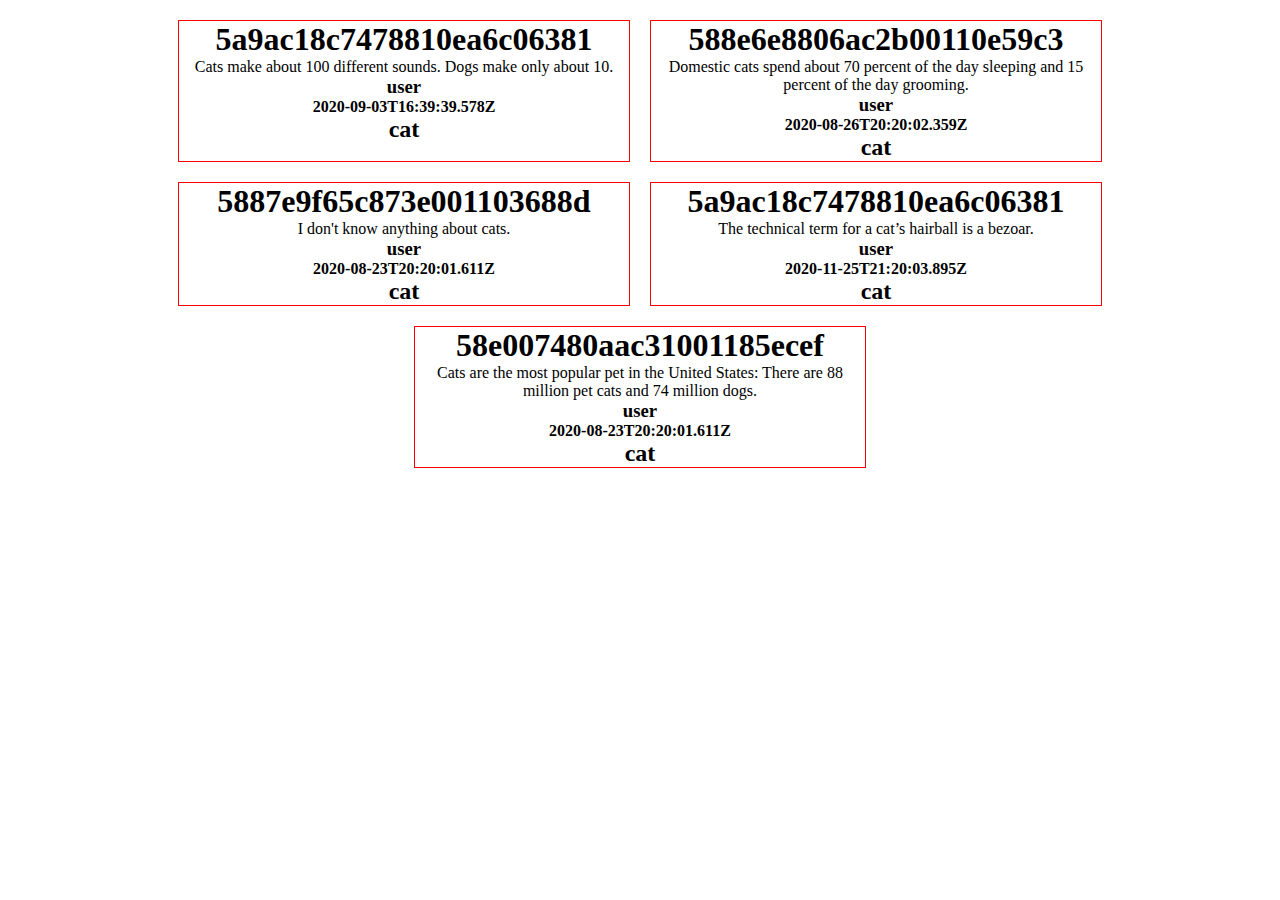
<file: 5 JSON/workshop and homework/index.html>
<!DOCTYPE html>
<html lang="en">

<head>
    <meta charset="UTF-8">
    <meta http-equiv="X-UA-Compatible" content="IE=edge">
    <meta name="viewport" content="width=device-width, initial-scale=1.0">
    <title>Document</title>
</head>

<style>
    * {
        margin: 0;
        padding: 0;
    }

    body {
        padding-left: calc(50% - 750px);
        padding-right: calc(50% - 750px);
    }

    .content {
        padding: 20px;
        display: flex;
        justify-content: center;
        flex-wrap: wrap;
        gap: 20px;
    }

    .id {
        border: 1px solid red;
        text-align: center;
        width: 450px;
    }
</style>

<body>
    <!-- Задание 3 -->

    <!-- Создать файл index.html
Подключить data.js
Добавить блок <div class="content"></div>
Создать переменную data и добавить в нее JSON данные из файла data.js
Вывести в консоль массив data
С помощью foreach обойти массив data
Вывести любые текстовые значение из данных в консоль -->

    <!-- Задание 4 -->

    <!-- Создать все необходимые заголовки, параграфы изображения (из данных json)
Добавить все содержимое в блок контент
* Добавить произвольные стили для добавленных элементов -->

    <!-- * -->
    <!-- почитать -->
    <!-- https://developer.mozilla.org/ru/docs/Web/API/Fetch_API/Using_Fetch -->

    <!-- fetch('http://example.com/movies.json')
    .then((response) => {
    return response.json();
    })
    .then((data) => {
    console.log(data);
    }); -->

    <!-- https://cat-fact.herokuapp.com/facts -->

    <div class="content"></div> 

    <script src="data.js"></script>
    <script>
        const data = JSON.parse(dataInfo);
        console.log(data);

        const contentEl = document.querySelector('.content');

        data.forEach(dataElement => {

            const IdEl = document.createElement('div');
            IdEl.className = 'id'
            IdEl.textContent = dataElement.id;
            contentEl.append(IdEl);

            const UserEl = document.createElement('h1');
            UserEl.textContent = dataElement.user;
            IdEl.append(UserEl);

            const TextEl = document.createElement('p');
            TextEl.textContent = dataElement.text;
            IdEl.append(TextEl);

            const SourceEl = document.createElement('h3');
            SourceEl.textContent = dataElement.source;
            IdEl.append(SourceEl);

            const updatedAtEl = document.createElement('h4');
            updatedAtEl.textContent = dataElement.updatedAt;
            IdEl.append(updatedAtEl);

            const typeEl = document.createElement('h2');
            typeEl.textContent = dataElement.type;
            IdEl.append(typeEl);

        });

        // или

        // fetch('https://cat-fact.herokuapp.com/facts')
        //     .then((response) => {
        //         return response.json();
        //     })
        //     .then((data) => {
        //         data.forEach(item => {
        //             const textEl = document.createElement('p');
        //             textEl.textContent = item.text;
        //             contentEl.append(textEl)
        //         });
        //     });


    </script>


</body>

</html>
</file>
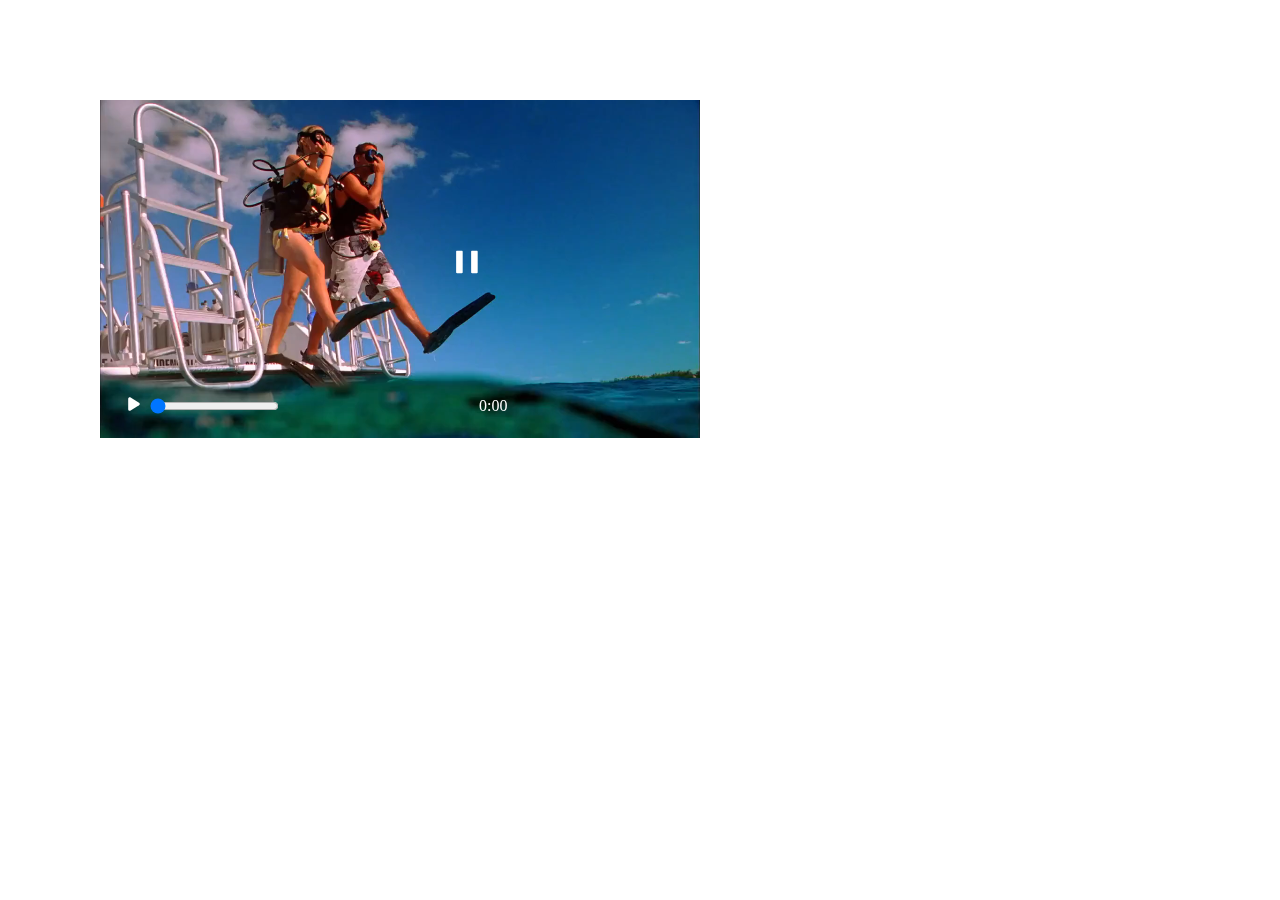
<file: 6 Media/workshop/index.html>
<!DOCTYPE html>
<html lang="en">

<head>
    <meta charset="UTF-8">
    <meta name="viewport" content="width=device-width, initial-scale=1.0">
    <link rel="stylesheet" href="style.css">
    <title>Document</title>
</head>

<body>
    <!-- Задание
    1. Создание медиа плеера
    2. Создать файл index.html
    3. Создать папку img в которую загрузить изображение
    кнопок play, pause
    4. Скачать произвольное видео из интернета
    5. Добавить Тег видео в html
    6. Продумать внешний вид progress и volume
    7. Продумать время проигрывателя
    8. Реализовать функционал своего собственного видеоплеера -->

    <!-- мини тайминги
    1. Скачать все картинки (найти макет по желанию)
    2. Добавляете html добавляете все элементы для
    управления видео
    3. Реализуем кнопки play, pause
    4. время и ползунки
    5. Собираем внешний вид -->

    <!-- https://www.figma.com/file/O2HddtGGejUpybMw876uxc/Video-Site-(Community)?type=design&node-id=101-65&mode=design&t=U0PfFaObzroUlYYt-0 -->

    <div class="container">
        <video class="video" src="video.mp4"></video>
        <div class="play-wrp">
            <button class="play">
                <svg width="16" height="16" viewBox="0 0 16 16" xmlns="http://www.w3.org/2000/svg">
                    <path
                        d="M2.2 2.86327C2.2 1.61155 3.57252 0.844595 4.63855 1.50061L12.9857 6.63731C14.0009 7.26209 14.0009 8.73784 12.9857 9.36262L4.63855 14.4993C3.57252 15.1553 2.2 14.3884 2.2 13.1367V2.86327Z" />
                </svg>
            </button>
            <input type="range" class="progress" min="0" value="0" />
            <!-- <input type="range" class="volume" value="10"> -->
            <span class="time">0:00</span>
        </div>
        <div class="pause-wrp">
            <button class="pause">
                <svg width="16" height="16" viewBox="0 0 16 16" xmlns="http://www.w3.org/2000/svg">
                    <path
                        d="M2.2 2.5C2.2 2.22386 2.42385 2 2.7 2H5.2C5.47614 2 5.7 2.22386 5.7 2.5V13.5C5.7 13.7761 5.47614 14 5.2 14H2.7C2.42385 14 2.2 13.7761 2.2 13.5V2.5Z" />
                    <path
                        d="M10.2 2.5C10.2 2.22386 10.4239 2 10.7 2H13.2C13.4761 2 13.7 2.22386 13.7 2.5V13.5C13.7 13.7761 13.4761 14 13.2 14H10.7C10.4239 14 10.2 13.7761 10.2 13.5V2.5Z" />
                </svg>
            </button>
        </div>
    </div>

    <script>

        const playEl = document.querySelector('.play');
        const pauseEl = document.querySelector('.pause');
        const videoEl = document.querySelector('.video');
        const progressEl = document.querySelector('.progress');
        const timeEl = document.querySelector('.time');

        pauseEl.addEventListener('click', () => {
            videoEl.pause();
        });

        playEl.addEventListener('click', () => {
            videoEl.play();
        });

        videoEl.addEventListener('timeupdate', () => {
            console.log(videoEl.currentTime);
            timeEl.textContent = videoEl.currentTime;
        }, true);

        videoEl.addEventListener('durationchange', () => {
            progressEl.step = 0.0001;
            console.log(videoEl.duration);
            progressEl.max = videoEl.duration;
        });

    </script>





</body>

</html>
</file>
<file: 7 final homework/style.css>
* {
    margin: 0;
    padding: 0;
}

a {
    text-decoration: none;
}

body {
    font-family: 'Lato';
}

.center {
    padding-left: calc(50% - 570px);
    padding-right: calc(50% - 570px);
}

.store {
    padding-top: 96px;
    padding-left: calc(50% - 570px);
    padding-right: calc(50% - 570px);
}

.store_header {
    padding-bottom: 6px;
    font-style: normal;
    font-weight: 400;
    font-size: 30px;
    line-height: 36px;
    color: #222222;
    text-align: center;
}

.store_header_info {
    padding-bottom: 48px;
    font-style: normal;
    font-weight: 400;
    font-size: 14px;
    line-height: 17px;
    color: #9F9F9F;
    text-align: center;
}

.store_products {
    display: -ms-grid;
    display: grid;
    -ms-grid-columns: 360px 30px 360px 30px 360px;
    grid-template-columns: repeat(3, 360px);
    gap: 30px;
}

.store_card {
    background: #F8F8F8;
    -webkit-transition: all 0.3s;
    -o-transition: all 0.3s;
    transition: all 0.3s;
}

.store_card:hover {
    -webkit-filter: drop-shadow(0 4px 4px rgba(58, 56, 56, 0.86));
    filter: drop-shadow(0 4px 4px rgba(58, 56, 56, 0.86));
}

.change_card {
    position: relative;
}

.hover_card {
    /* background: rgba(58, 56, 56, 0.86); */
    position: absolute;
    top: 0;
    left: 0;
    right: 0;
    bottom: 0;
    text-align: center;
    justify-content: center;
    align-items: center;
    display: none;
}

@-webkit-keyframes bg-change {
    0% {
        background: rgba(58, 56, 56, 0);
    }

    15% {
        background: rgba(58, 56, 56, 0.12);
    }

    25% {
        background: rgba(58, 56, 56, 0.24);
    }

    35% {
        background: rgba(58, 56, 56, 0.36);
    }

    45% {
        background: rgba(58, 56, 56, 0.46);
    }

    60% {
        background: rgba(58, 56, 56, 0.56);
    }

    80% {
        background: rgba(58, 56, 56, 0.66);
    }

    90% {
        background: rgba(58, 56, 56, 0.76);
    }

    100% {
        background: rgba(58, 56, 56, 0.86);
    }
}

@keyframes bg-change {
    0% {
        background: rgba(58, 56, 56, 0);
    }

    15% {
        background: rgba(58, 56, 56, 0.12);
    }

    25% {
        background: rgba(58, 56, 56, 0.24);
    }

    35% {
        background: rgba(58, 56, 56, 0.36);
    }

    45% {
        background: rgba(58, 56, 56, 0.46);
    }

    60% {
        background: rgba(58, 56, 56, 0.56);
    }

    80% {
        background: rgba(58, 56, 56, 0.66);
    }

    90% {
        background: rgba(58, 56, 56, 0.76);
    }

    100% {
        background: rgba(58, 56, 56, 0.86);
    }
}

.store_card:hover .hover_card {
    display: flex;
    -webkit-animation: bg-change 0.3s ease-in-out both;
    animation: bg-change 0.3s ease-in-out both;
}

.hover_button_card {
    border: 1px solid #FFFFFF;
    width: 138px;
    height: 43px;
    display: flex;
    justify-content: center;
    background-color: transparent;
    -webkit-transition: all 0.3s;
    -o-transition: all 0.3s;
    transition: all 0.3s;
}

.hover_button_card svg path {
    -webkit-transition: all 0.3s;
    -o-transition: all 0.3s;
    transition: all 0.3s;
}

.hover_button_card_text {
    display: -webkit-box;
    display: -ms-flexbox;
    display: flex;
    gap: 11.04px;
    -webkit-box-align: center;
    -ms-flex-align: center;
    align-items: center;
    -webkit-box-pack: center;
    -ms-flex-pack: center;
    justify-content: center;
    font-style: normal;
    font-weight: 400;
    font-size: 14px;
    line-height: 17px;
    color: #FFFFFF;
}

.hover_button_card:hover svg path {
    fill: #F26376;
}

.hover_button_card:hover {
    -webkit-box-shadow: 0 0 5px #fff;
    box-shadow: 0 0 5px #fff;
    color: #F26376;
}

.store_card_text {
    padding-top: 25px;
}

.product_name {
    padding-left: 18px;
    font-style: normal;
    font-weight: 400;
    font-size: 13px;
    line-height: 16px;
    color: #000000;
}

.product_description {
    padding-top: 16px;
    padding-bottom: 16px;
    padding-left: 16.46px;
    padding-right: 28.8px;
    font-style: normal;
    font-weight: 300;
    font-size: 14px;
    line-height: 17px;
    color: #5D5D5D;
}

.product_price {
    padding-bottom: 19px;
    padding-left: 18.41px;
    font-style: normal;
    font-weight: 400;
    font-size: 16px;
    line-height: 19px;
    color: #F16D7F;
}

.view_all_products {
    text-align: center;
    padding-top: 63px;
    padding-bottom: 109px;
}

.all_products_btn {
    border: 1px solid #FF6A6A;
    padding: 14.5px 38.5px 13.5px;
    background: white;
    font-style: normal;
    font-weight: 400;
    font-size: 16px;
    line-height: 19px;
    color: #F26376;
}

.all_products_btn:hover {
    background: #F16D7F;
    color: #FFFFFF;
}

.feature {
    background-color: #222224;
    padding-top: 104px;
    padding-bottom: 104px;
    display: -ms-grid;
    display: grid;
    -ms-grid-columns: 360px 30px 360px 30px 360px;
    grid-template-columns: repeat(3, 360px);
    gap: 30px;
    text-align: center;
    -webkit-box-align: end;
    -ms-flex-align: end;
    align-items: end;
}

.feature_icon:hover path {
    fill: #FBFBFB;
}

.feature_icon {
    -webkit-transition: all 0.3s;
    -o-transition: all 0.3s;
    transition: all 0.3s;
}

.feature_name {
    font-style: normal;
    font-weight: 400;
    font-size: 19.96px;
    line-height: 24px;
    color: #FBFBFB;
    padding-top: 24px;
}

.feature_description {
    font-style: normal;
    font-weight: 300;
    font-size: 13.972px;
    line-height: 17px;
    text-align: center;
    color: #FBFBFB;
    padding-top: 16px;
}

.cart {
    padding-top: 96px;
    padding-bottom: 96px;
    display: none;
}

.cart__items {
    padding-bottom: 64px;
    text-align: center;
    font-style: normal;
    font-weight: 400;
    font-size: 30px;
    line-height: 36px;
    color: #222222;
}

.cart_products {
    display: flex;
    gap: 40px;
    flex-direction: column;
}

.cart_product {
    width: 652px;
    height: 306px;
    margin-left: 230px;
    display: flex;
    align-items: flex-start;
    justify-content: space-between;
    gap: 32px;
    border: 1px solid #EAEAEA;
    background: #fff;
}

.cart_product:hover {
    box-shadow: 17px 19px 24px rgba(0, 0, 0, 0.13);
}

.cart_product__img {
    width: 262px;
    height: 306px;
}

.cart_product__text {
    padding-top: 22px;
    font-style: normal;
    font-size: 22px;
    line-height: 26px;
    color: #575757;
}

.cart_product__name {
    padding-bottom: 42px;
    font-size: 24px;
    line-height: 29px;
    color: #222222;
}

.cart_product__price_span {
    color: #EF5B70;
}

.cart_product__quantity {
    display: flex;
    gap: 24px;
}

.cart_product__quantity_span {
    width: 44px;
    height: 25px;
    border: 1px solid #EAEAEA;
    text-align: center;
    font-size: 18px;
    line-height: 22px;
    color: #656565;
}

.cart_product__close {
    padding-top: 28px;
    padding-right: 22px;
}
</file>
<file: 5 JSON/2 homework/style.css>
* {
    margin: 0;
    padding: 0;
}

a {
    text-decoration: none;
}

body {
    font-family: 'Lato';
}

.store {
    padding-top: 96px;
    padding-left: calc(50% - 570px);
    padding-right: calc(50% - 570px);
}

.store_header {
    padding-bottom: 6px;
    font-style: normal;
    font-weight: 400;
    font-size: 30px;
    line-height: 36px;
    color: #222222;
    text-align: center;
}

.store_header_info {
    padding-bottom: 48px;
    font-style: normal;
    font-weight: 400;
    font-size: 14px;
    line-height: 17px;
    color: #9F9F9F;
    text-align: center;
}

.store_products {
    display: -ms-grid;
    display: grid;
    -ms-grid-columns: 360px 30px 360px 30px 360px;
    grid-template-columns: repeat(3, 360px);
    gap: 30px;
}

.store_card {
    background: #F8F8F8;
    -webkit-transition: all 0.3s;
    -o-transition: all 0.3s;
    transition: all 0.3s;
}

.store_card:hover {
    -webkit-filter: drop-shadow(0 4px 4px rgba(58, 56, 56, 0.86));
            filter: drop-shadow(0 4px 4px rgba(58, 56, 56, 0.86));
}

.change_card {
    position: relative;
}

.hover_card {
    /* background: rgba(58, 56, 56, 0.86); */
    position: absolute;
    top: 0;
    left: 0;
    right: 0;
    bottom: 0;
    text-align: center;
    justify-content: center;
    align-items: center;
    display: none;
}

@-webkit-keyframes bg-change{
    0%{
    background: rgba(58, 56, 56, 0);
    }
    15%{
    background: rgba(58, 56, 56, 0.12);
    }
    25%{
    background: rgba(58, 56, 56, 0.24);
    }
    35%{
    background: rgba(58, 56, 56, 0.36);
    }
    45%{
    background: rgba(58, 56, 56, 0.46);
    }
    60%{
    background: rgba(58, 56, 56, 0.56);
    }
    80%{
    background: rgba(58, 56, 56, 0.66);
    }
    90%{
    background: rgba(58, 56, 56, 0.76);
    }
    100%{
    background: rgba(58, 56, 56, 0.86);
    }
    }

@keyframes bg-change{
    0%{
    background: rgba(58, 56, 56, 0);
    }
    15%{
    background: rgba(58, 56, 56, 0.12);
    }
    25%{
    background: rgba(58, 56, 56, 0.24);
    }
    35%{
    background: rgba(58, 56, 56, 0.36);
    }
    45%{
    background: rgba(58, 56, 56, 0.46);
    }
    60%{
    background: rgba(58, 56, 56, 0.56);
    }
    80%{
    background: rgba(58, 56, 56, 0.66);
    }
    90%{
    background: rgba(58, 56, 56, 0.76);
    }
    100%{
    background: rgba(58, 56, 56, 0.86);
    }
    }

.store_card:hover .hover_card {
    display: flex;
    -webkit-animation: bg-change 0.3s ease-in-out both;
            animation: bg-change 0.3s ease-in-out both;
}

.hover_button_card {
    border: 1px solid #FFFFFF;
    width: 138px;
    height: 43px;
    display: flex;
    justify-content: center;
    background-color: transparent;
    -webkit-transition: all 0.3s;
    -o-transition: all 0.3s;
    transition: all 0.3s;
}

.hover_button_card svg path {
    -webkit-transition: all 0.3s;
    -o-transition: all 0.3s;
    transition: all 0.3s;
}

.hover_button_card_text {
    display: -webkit-box;
    display: -ms-flexbox;
    display: flex;
    gap: 11.04px;
    -webkit-box-align: center;
        -ms-flex-align: center;
            align-items: center;
    -webkit-box-pack: center;
        -ms-flex-pack: center;
            justify-content: center;
    font-style: normal;
    font-weight: 400;
    font-size: 14px;
    line-height: 17px;
    color: #FFFFFF;
}

.hover_button_card:hover svg path {
    fill: #F26376;
}

.hover_button_card:hover {
    -webkit-box-shadow: 0 0 5px #fff;
            box-shadow: 0 0 5px #fff;
    color: #F26376;
}

.store_card_text {
    padding-top: 25px;
}

.product_name {
    padding-left: 18px;
    font-style: normal;
    font-weight: 400;
    font-size: 13px;
    line-height: 16px;
    color: #000000;
}

.product_description {
    padding-top: 16px;
    padding-bottom: 16px;
    padding-left: 16.46px;
    padding-right: 28.8px;
    font-style: normal;
    font-weight: 300;
    font-size: 14px;
    line-height: 17px;
    color: #5D5D5D;
}

.product_price {
    padding-bottom: 19px;
    padding-left: 18.41px;
    font-style: normal;
    font-weight: 400;
    font-size: 16px;
    line-height: 19px;
    color: #F16D7F;
}

.view_all_products {
    text-align: center;
    padding-top: 63px;
    padding-bottom: 109px;
}

.all_products_btn {
    border: 1px solid #FF6A6A;
    padding: 14.5px 38.5px 13.5px;
    background: white;
    font-style: normal;
    font-weight: 400;
    font-size: 16px;
    line-height: 19px;
    color: #F26376;
}

.all_products_btn:hover {
    background: #F16D7F;
    color: #FFFFFF;
}
</file>
<file: 6 Media/workshop/style.css>
body {
    margin: 0;
    padding: 100px;
    margin: 0 auto;
}

button {
    border: none;
    background: none;
}

svg {
    fill: white;
}

svg:hover {
    fill: tomato;
}

svg:active {
    fill: white;
    stroke: tomato;
}

.container {
    width: 100%;
    position: relative;
}

.video {
    width: 600px;
}

.play-wrp {
    left: 20px;
    bottom: 7%;
    position: absolute;
    display: flex;
    justify-content: space-between;
    align-items: center;
}

.pause-wrp {
    left: 32%;
    bottom: 47%;
    position: absolute;
}

.pause svg {
    width: 30px;
    height: 30px;
}

.progress {
    display: block;
    background-color: white;
    border-radius: 50%;
    width: 70%;
    height: 20px;
    margin-right: 200px;
}

.time {
    color: white;
}
</file>
